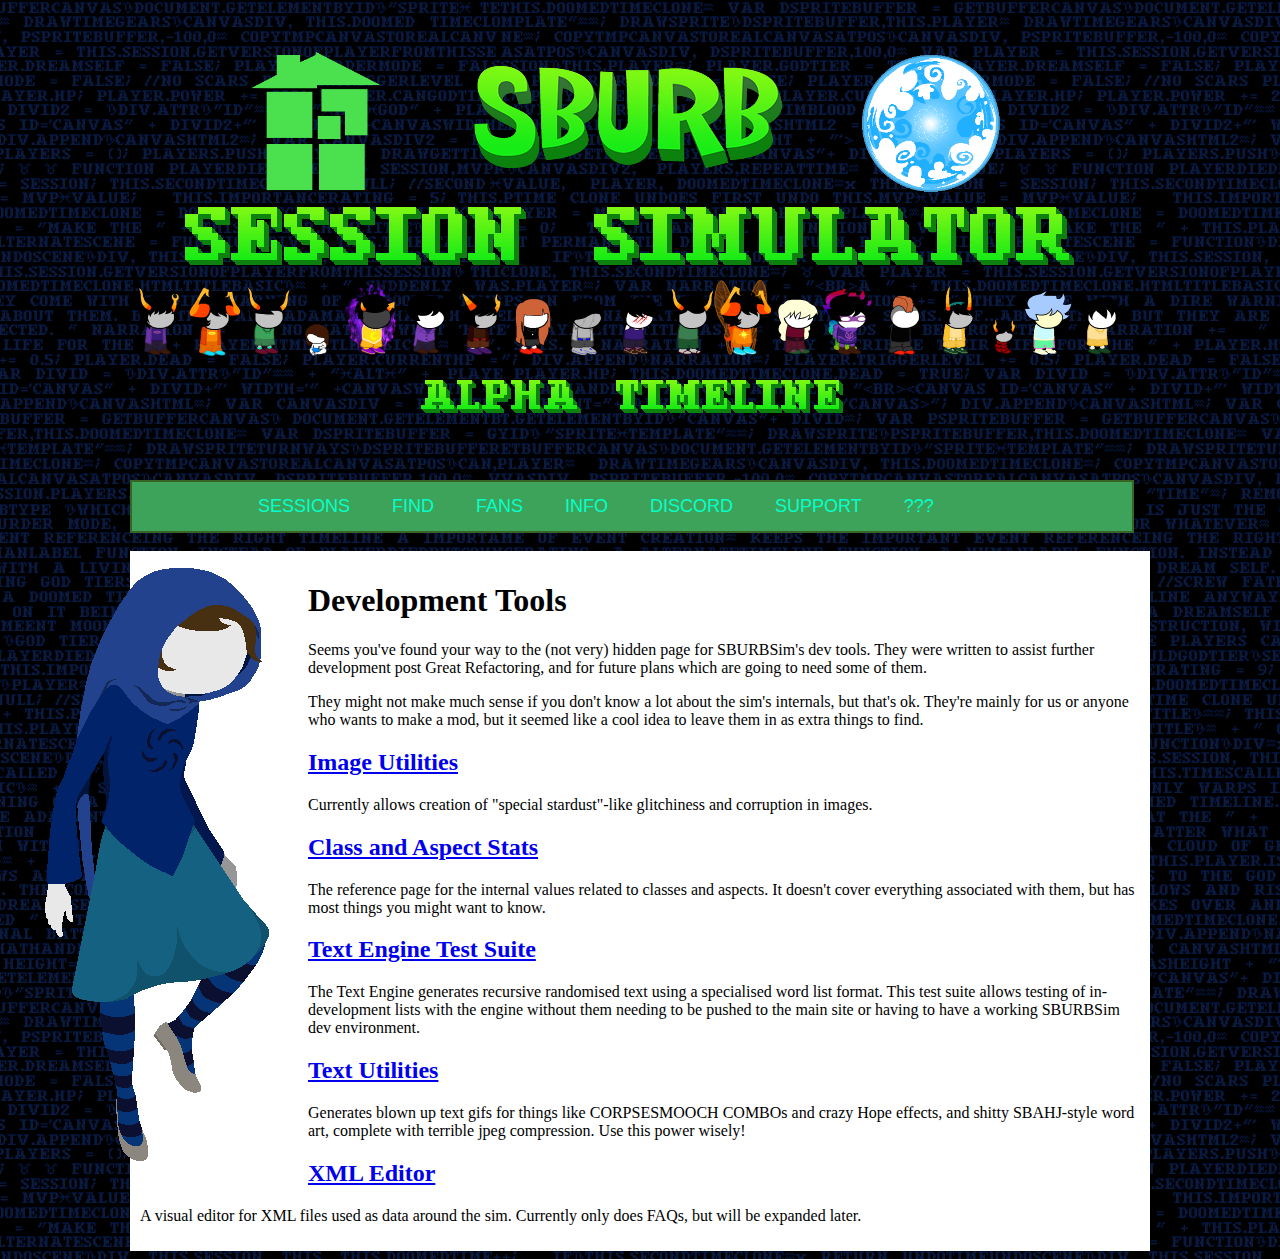
<file: web/tools/index.html>
<!DOCTYPE html>
<html lang="en">
    <head>
        <meta charset="UTF-8">
        <title>SBURBSim Development Tools</title>
        <link rel="stylesheet" href="../css/navbar.css">
        <link rel="stylesheet" href="../css/oc.css">
        <script defer type="application/javascript" src="../scripts/Controllers/Misc/NavBarOnlyController.dart.js"></script>
        <!--<script src="../packages/browser/dart.js"></script>-->
        <style>
            body {
                background-image: url("../images/copypasta_pl.png");
            }

            .nyi {
                color: #CC0000;
            }
        </style>
    </head>
    <body>
        <div id = "navbar"></div>
        <img src = "../images/paradoxLands.png" style="float:left;">
        <div id = "story">
            <h1> Development Tools </h1>
            <p>Seems you've found your way to the (not very) hidden page for SBURBSim's dev tools.
                They were written to assist further development post Great Refactoring, and for future plans which are going to need some of them.</p>

            <p>They might not make much sense if you don't know a lot about the sim's internals, but that's ok.
                They're mainly for us or anyone who wants to make a mod, but it seemed like a cool idea to leave them in as extra things to find.</p>

            <a href = "image_tools/"><h2>Image Utilities</h2></a>
            <p>Currently allows creation of "special stardust"-like glitchiness and corruption in images.</p>

            <a href = "stat_summary/"><h2>Class and Aspect Stats</h2></a>
            <p>The reference page for the internal values related to classes and aspects. It doesn't cover everything associated with them, but has most things you might want to know.</p>

            <a href = "text_engine/"><h2>Text Engine Test Suite</h2></a>
            <p>The Text Engine generates recursive randomised text using a specialised word list format. This test suite allows testing of in-development lists with the engine without them needing to be pushed to the main site or having to have a working SBURBSim dev environment.</p>

            <a href = "text_tools/"><h2>Text Utilities</h2></a>
            <p>Generates blown up text gifs for things like CORPSESMOOCH COMBOs and crazy Hope effects, and shitty SBAHJ-style word art, complete with terrible jpeg compression. Use this power wisely!</p>

            <a href = "xml_editor/"><h2>XML Editor</h2></a>
            <p>A visual editor for XML files used as data around the sim. Currently only does FAQs, but will be expanded later.</p>

        </div>
    </body>
</html>
</file>
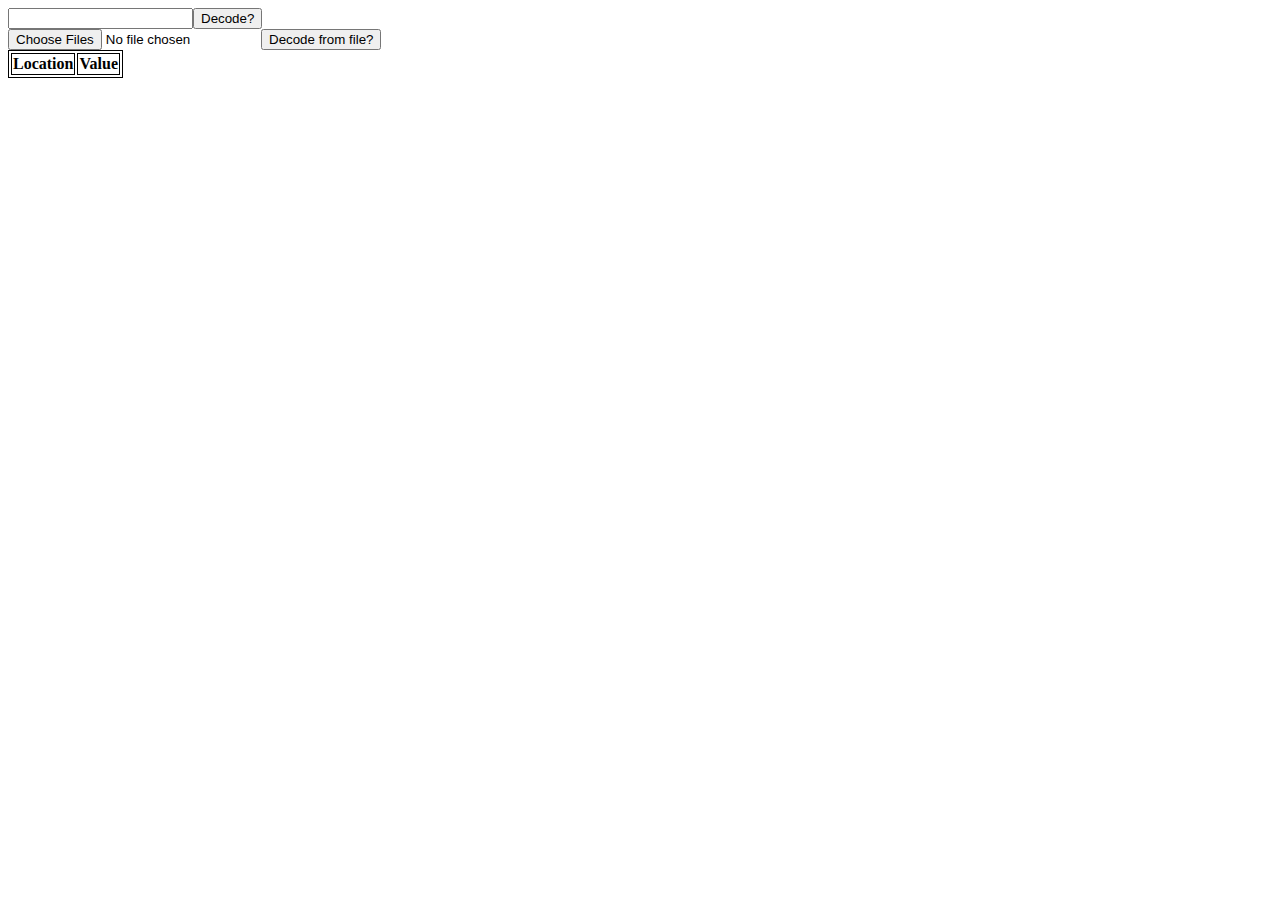
<file: web/tools/image_steganography/index.html>
<!DOCTYPE html>
<html lang="en">
<head>
    <meta charset="UTF-8">
    <meta name="rootdepth" content="0">
    <title>DataPNG Example</title>
    <script defer type="application/javascript" src="image_steganography.dart.js"></script>
    <style>
    table, th, td {
        border: 1px solid black;
    }
    </style>
</head>
<body>
<input type="text" class="imageUrlInput"><button type="button" class="decodeUrl">Decode?</button>
<br>
<input type="file" class="imageFileInput" multiple><button type="button" class="decodeFile">Decode from file?</button>
<br>
<table id = "decodeTable" style="border: 1px solid black">
    <tr>
        <th>Location</th>
        <th>Value</th>
    </tr>
</table>
<br>
</body>
</html>
</file>
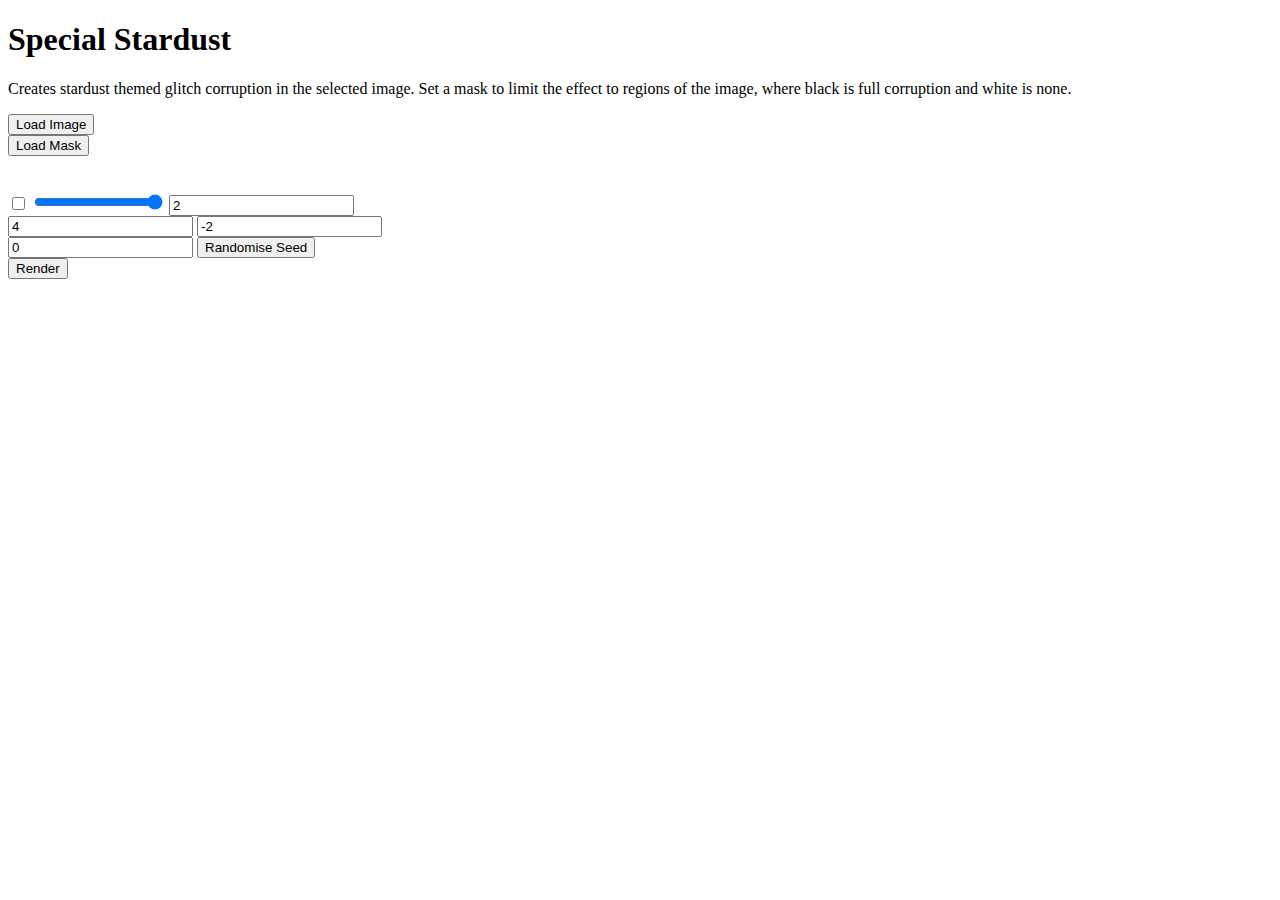
<file: web/tools/image_tools/index.html>
<!DOCTYPE html>
<html lang="en">
<head>
    <meta charset="UTF-8">
    <title>Image Filter Tools</title>
    <link rel="stylesheet" href="../../css/colour_picker.css">
    <script defer type="application/javascript" src="image_tools.dart.js"></script>


    <style>
        #sdg_source, #sdg_mask {
            display:inline-block;
        }
    </style>
</head>
<body>
    <h1>Special Stardust</h1>
    <p>Creates stardust themed glitch corruption in the selected image. Set a mask to limit the effect to regions of the image, where black is full corruption and white is none.</p>

    <div id="sdg_buttons"></div>
    <br/>
    <div id="sdg_source"></div>
    <div id="sdg_mask"></div>
    <br/>
    <input id="sdg_background" type="checkbox"/>
    <input id="sdg_strength" type="range" value="1.0" min="0.0" max="1.0" step="0.01"/>
    <input id="sdg_scale" type="number" value="2" min="1" step="1"/>
    <br/>
    <input id="sdg_x" type="number" value="4" step="1"/>
    <input id="sdg_y" type="number" value="-2" step="1"/>
    <br/>
    <input id="sdg_seed" type="number" value="0" step="1"/>
    <button id="sdg_setseed" title="Randomise Seed">Randomise Seed</button>
    <br/>
    <button id="sdg_render" title="Render">Render</button>
    <br/>
    <div id="sdg_container"></div>
</body>
</html>
</file>
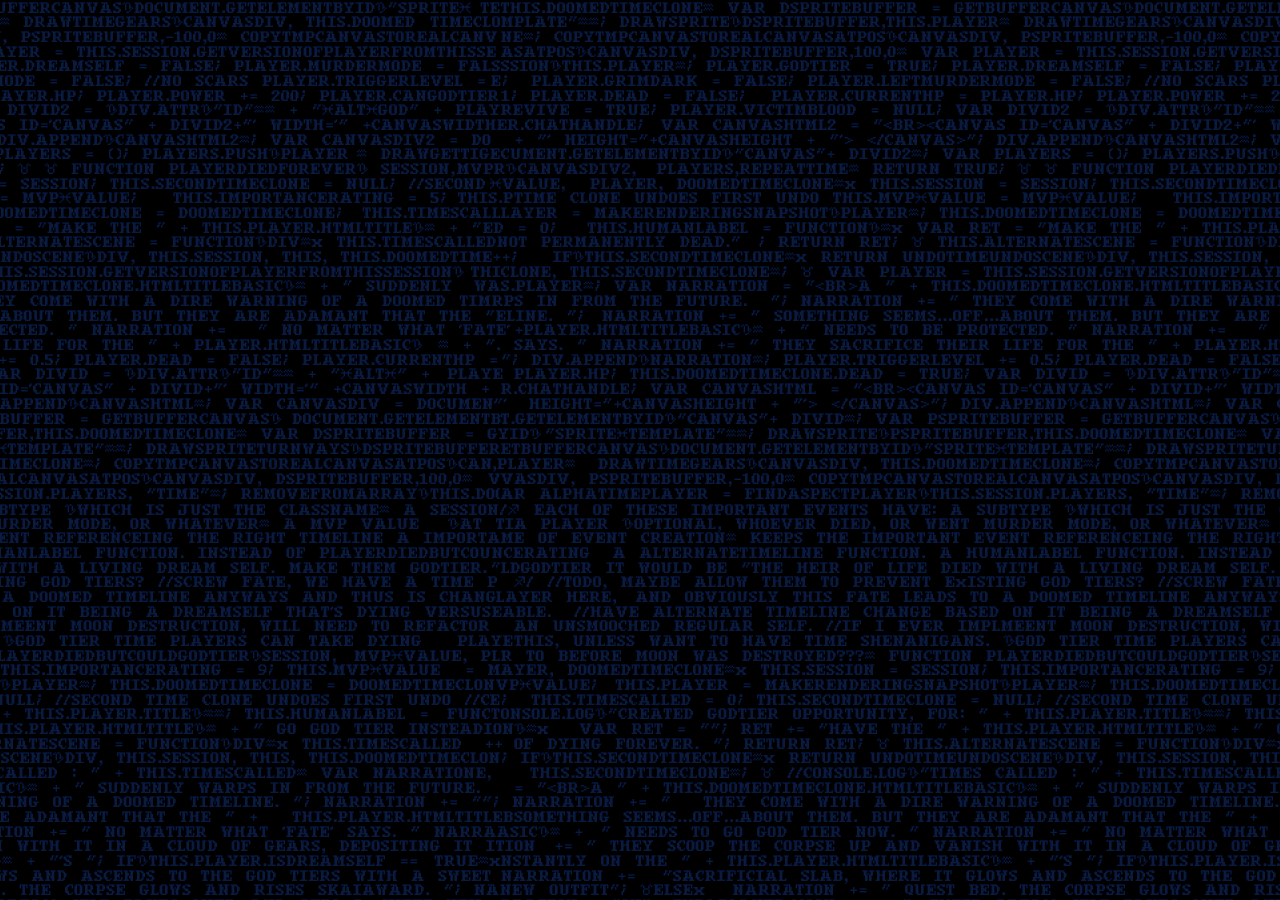
<file: web/tools/sprite_tools/index.html>
<!DOCTYPE html>
<html lang="en">
    <head>
        <meta charset="UTF-8">
        <title>Sprite Conversion Tool</title>
        <script defer type="application/javascript" src="sprite_tools.dart.js"></script>

        <link rel="stylesheet" href="../../css/oc.css"/>
        <style>
            body {
                background-image: url("../../images/copypasta_pl.png");
            }
        </style>

    </head>
    <body>
        <div id="stuff"></div>
    </body>
</html>
</file>
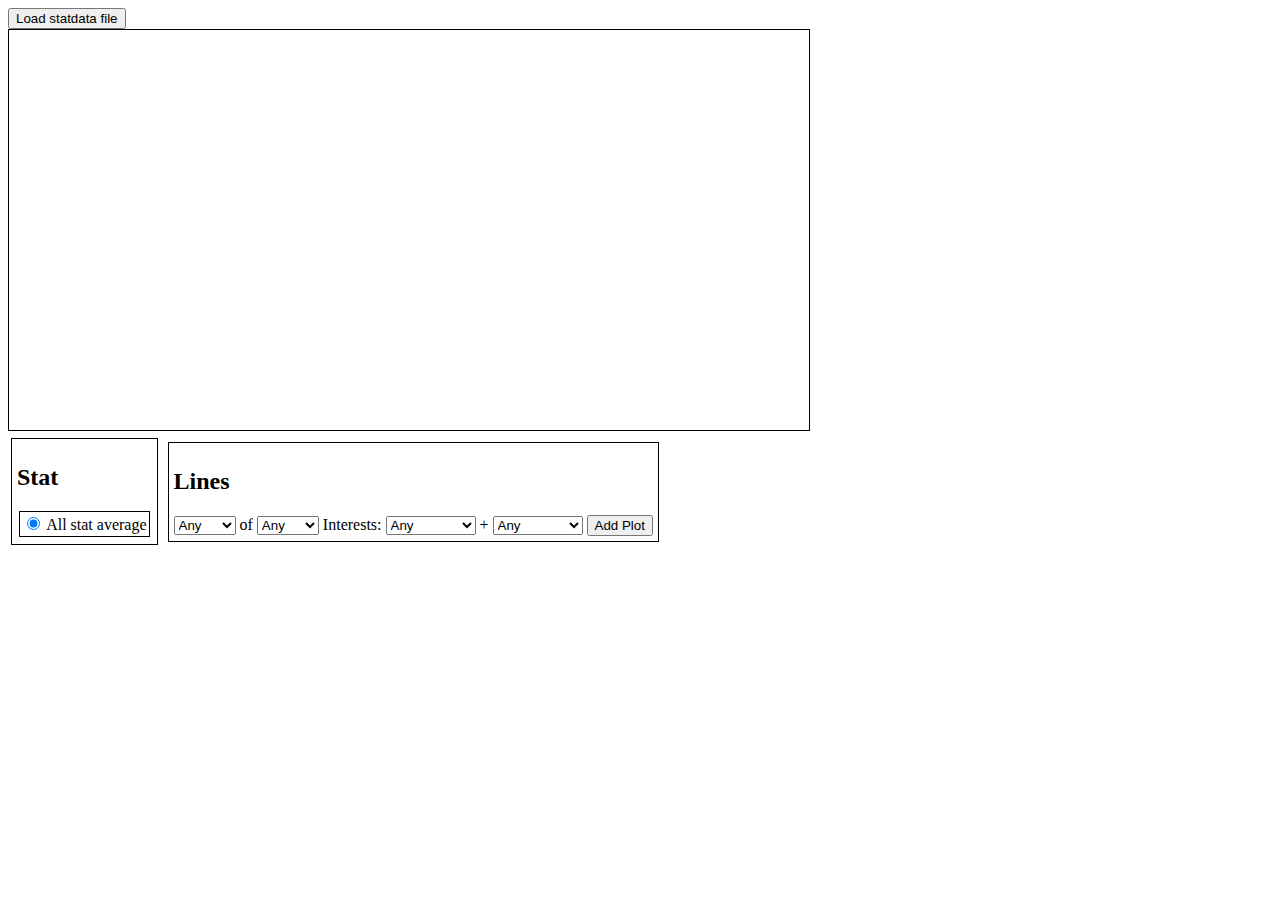
<file: web/tools/stat_data_review/index.html>
<!DOCTYPE html>
<html lang="en">
    <head>
        <meta charset="UTF-8">
        <title>Stat Data Review</title>
        <link rel="stylesheet" href="../../css/stat_review.css">
        <link rel="stylesheet" href="../../css/colour_picker.css">
        <script defer type="application/javascript" src="stat_data_review.dart.js"></script>

    </head>
    <body>
        <div id="container">
            <div id="load"></div>
            <canvas id="canvas" width="800" height="400"></canvas>
            <div>
                <div id="stats_list" class="statset">
                    <h2>Stat</h2>
                    <div class="selection_block">
                        <input type="radio" name="stat" value="*" id="stat_average" checked="checked"/>
                        <label for="stat_average">All stat average</label>
                    </div>
                    <div id="stats_container">

                    </div>
                </div>
                <div id="lines_list" class="statset">
                    <h2>Lines</h2>
                    <select id="select_class">
                        <option value="*">Any</option>
                    </select>
                    of
                    <select id="select_aspect">
                        <option value="*">Any</option>
                    </select>

                    Interests:
                    <select id="select_interest1">
                        <option value="*">Any</option>
                    </select>
                    +
                    <select id="select_interest2">
                        <option value="*">Any</option>
                    </select>
                    <button id="add_line">Add Plot</button>
                    <div id="line_container">

                    </div>
                </div>
            </div>
        </div>
    </body>
</html>
</file>
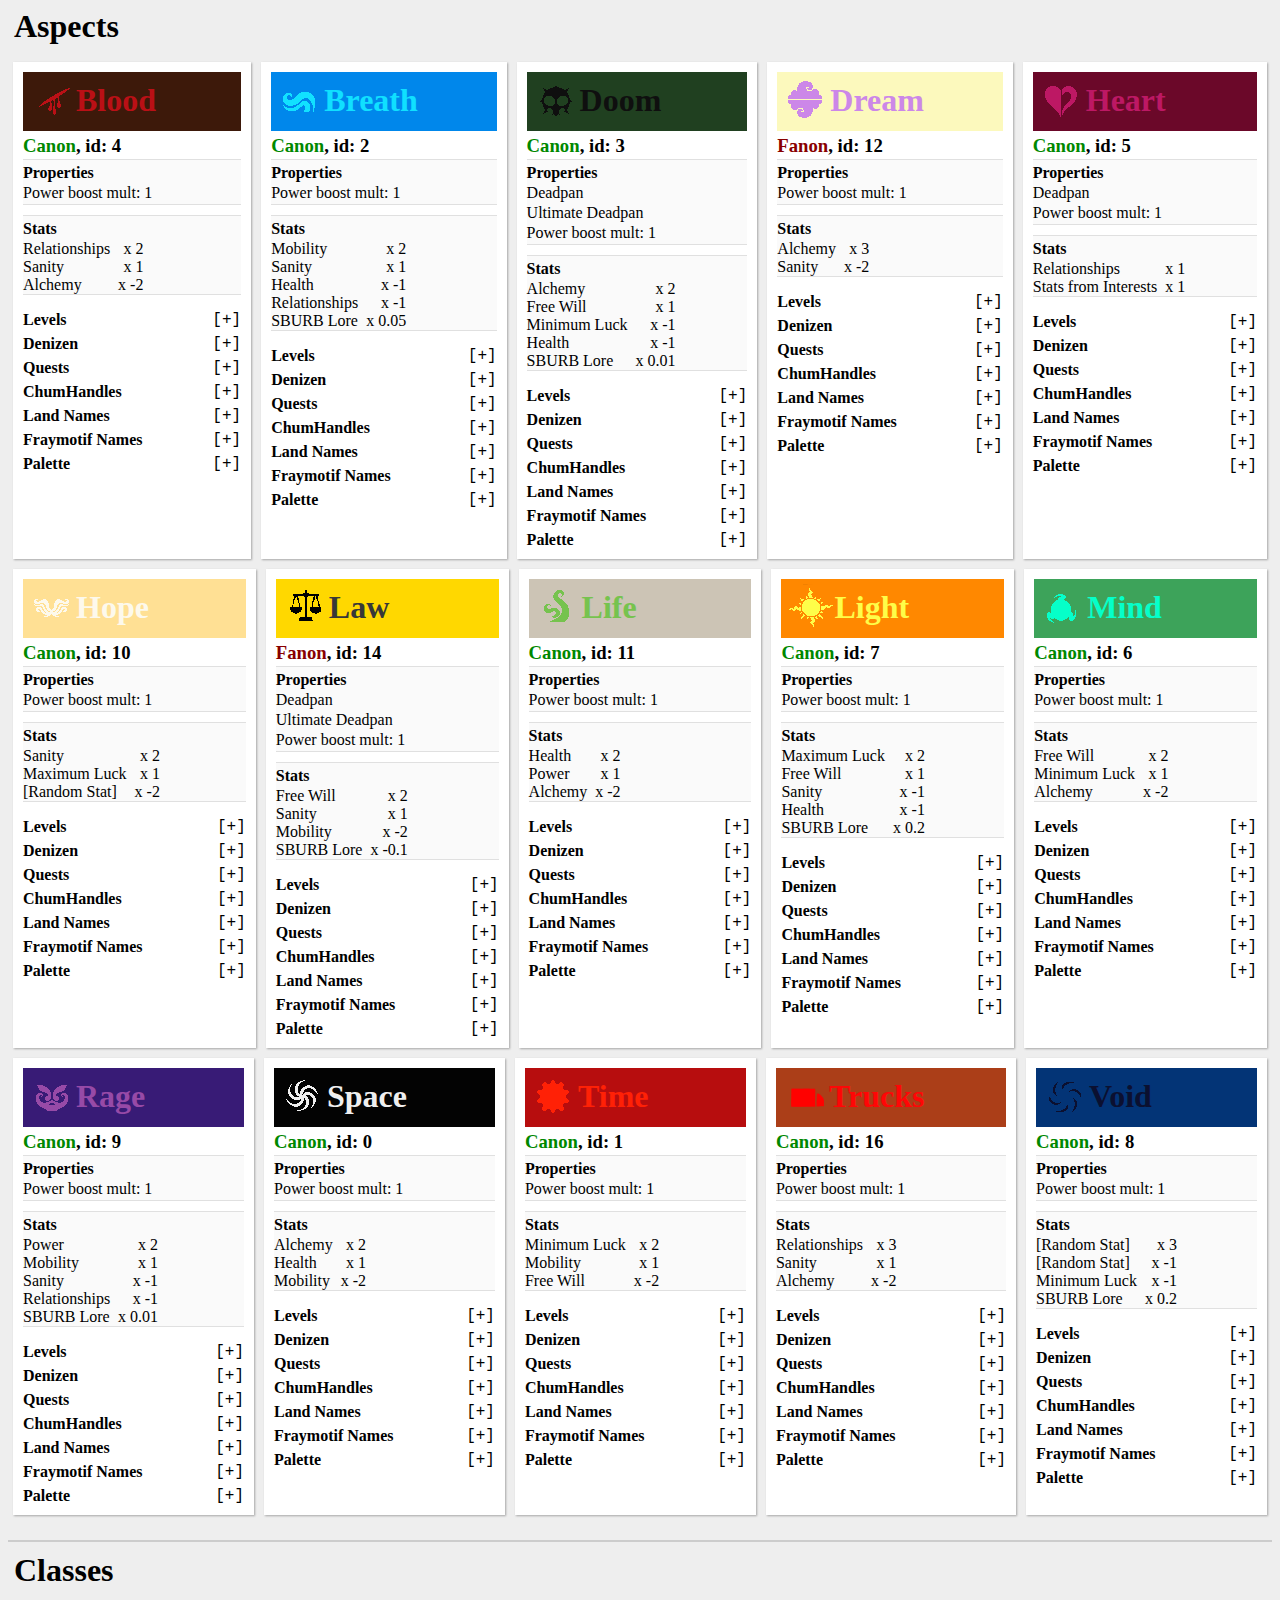
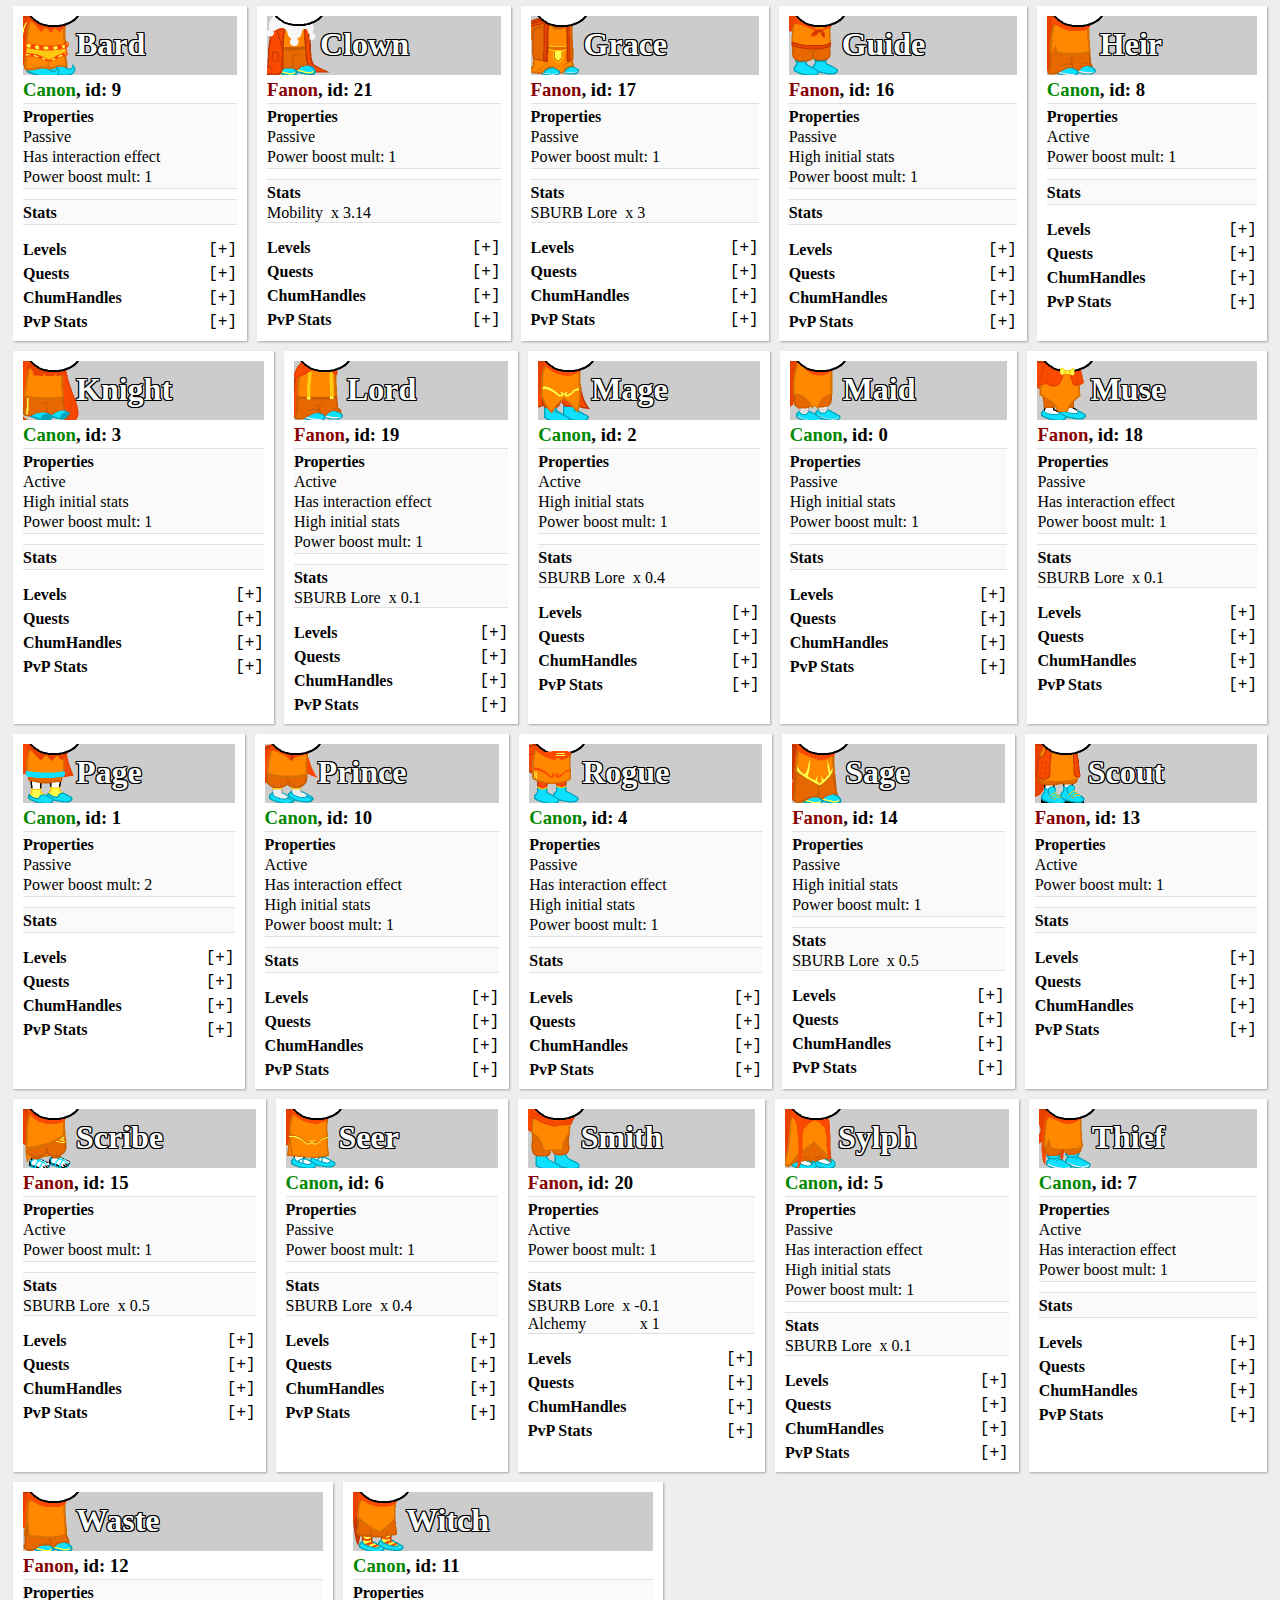
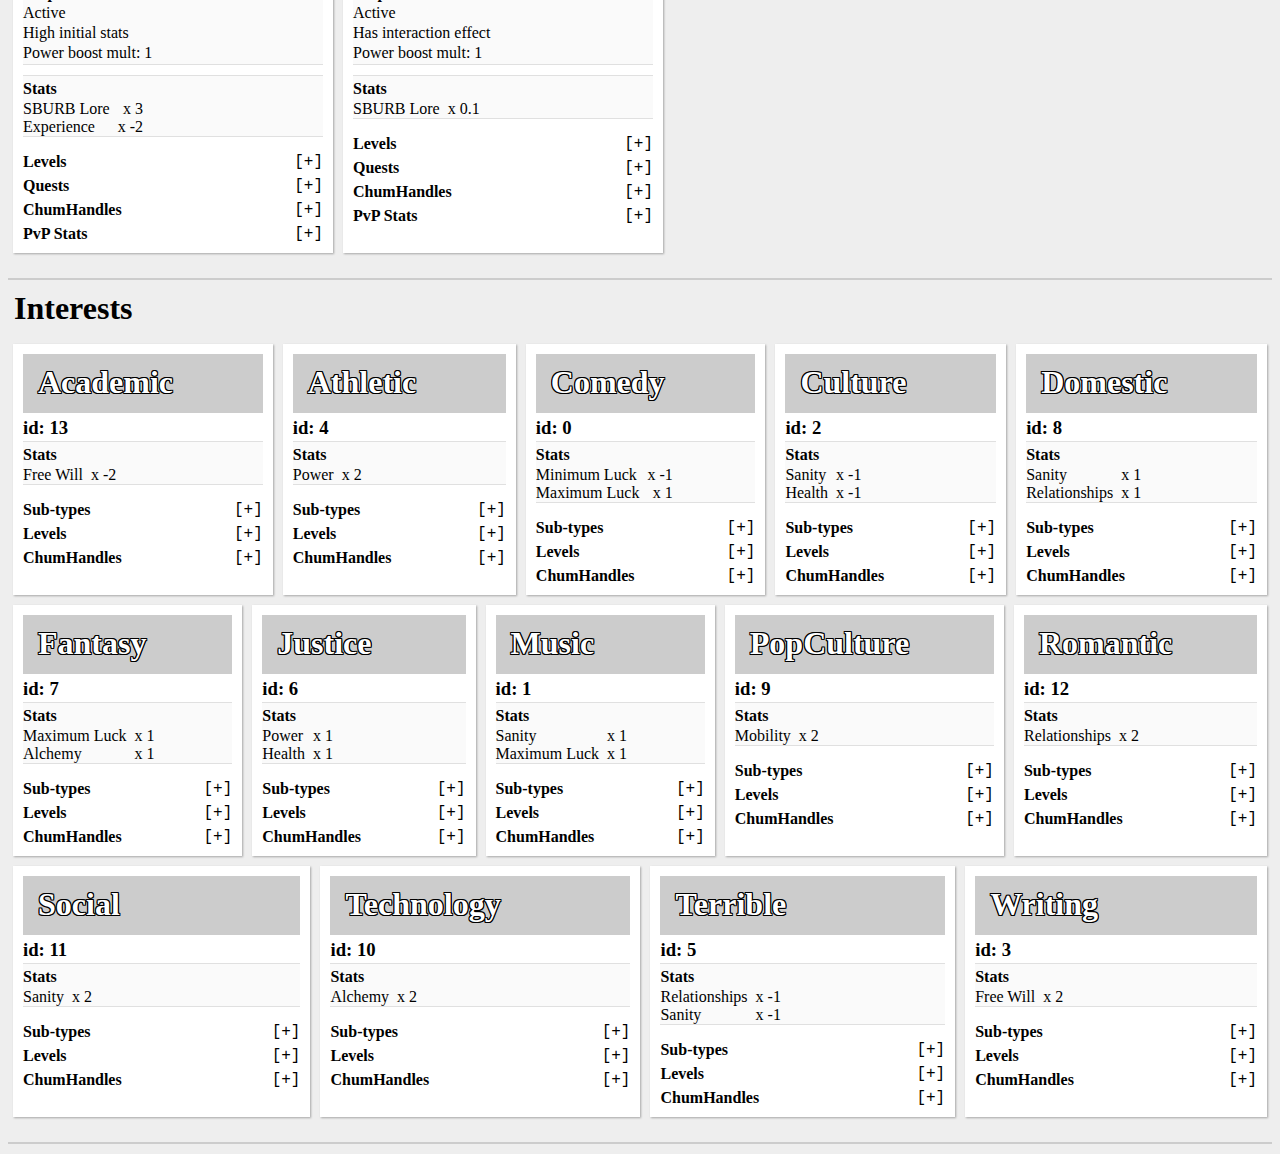
<file: web/tools/stat_summary/index.html>
<!DOCTYPE html>
<html lang="en">
    <head>
        <meta charset="UTF-8">
        <title>Classpect Stat Summary</title>
        <script defer type="application/javascript" src="stat_summary.dart.js"></script>

        <link rel="stylesheet" href="../../css/stat_summary.css"/>
    </head>
    <body>
        <h1 class="outer">Aspects</h1>
        <div id="aspects" class="content"></div>
        <h1 class="outer">Classes</h1>
        <div id="classes" class="content"></div>
        <h1 class="outer">Interests</h1>
        <div id="interests" class="content"></div>
    </body>
</html>
</file>
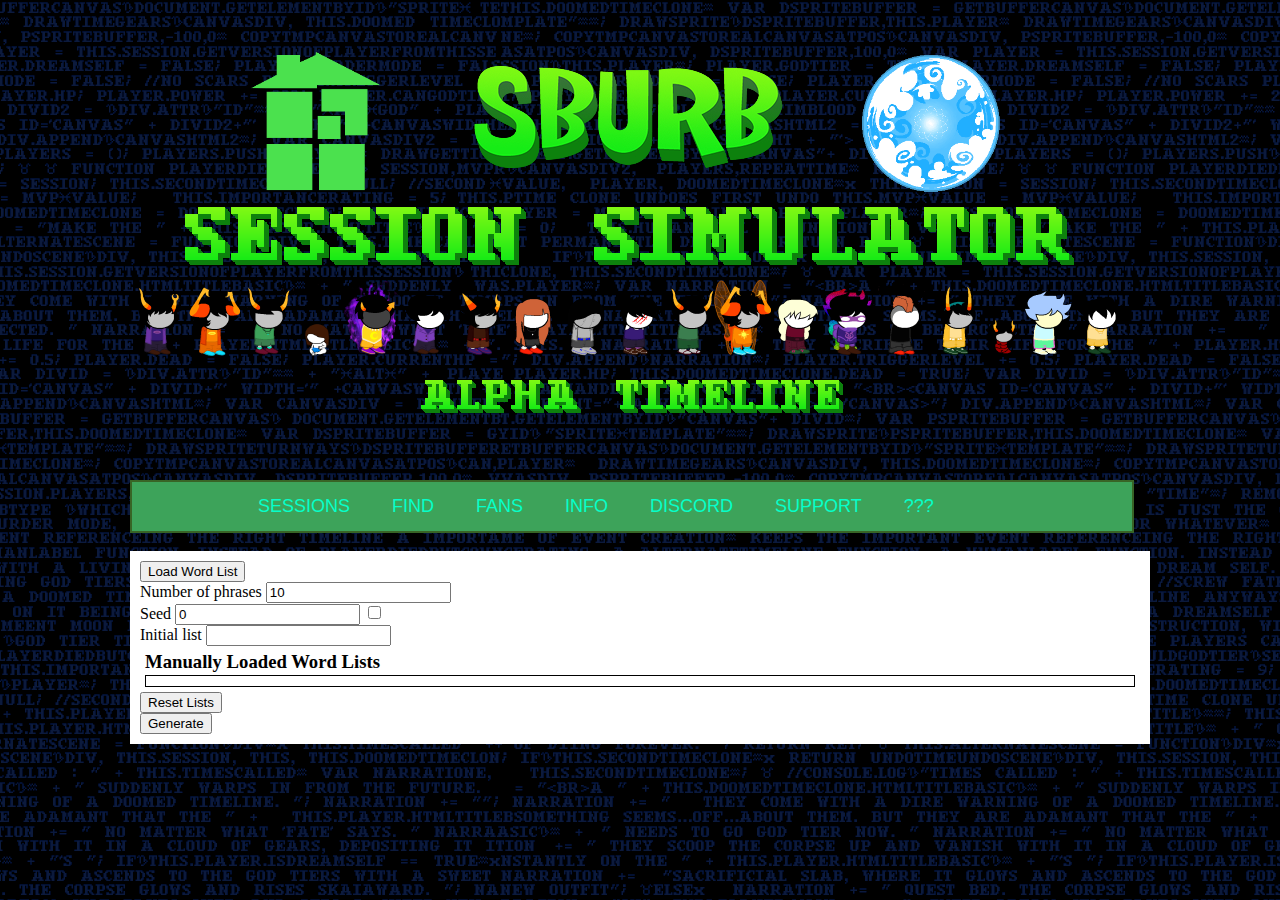
<file: web/tools/text_engine/index.html>
<!DOCTYPE html>
<html lang="en">
    <head>
        <meta charset="UTF-8">
        <title>Text Image Tools</title>
        <link rel="stylesheet" href="../../css/oc.css">
        <link rel="stylesheet" href="../../css/navbar.css">
        <script defer type="application/javascript" src="text_engine_playground.dart.js"></script>

        <style>
            body {
                background-image:url("../../images/copypasta_pl.png");
            }
            #listbox {
                margin:5px;
            }
            #listbox>div {
                border: 1px solid black;
                padding:5px;
            }
            #listbox>h3 {
                margin:5px 0px 2px 0px;
            }
            #text>div {
                padding:10px;
            }
        </style>
    </head>
    <body>
        <div id = "navbar"></div>
        <div id="story">
            <div id="controls">
                <div id="loader"></div>
                <div>
                    <label for="count">Number of phrases</label>
                    <input type="number" id="count" min="1" step="1" value="10">
                </div>
                <div>
                    <label for="seed">Seed</label>
                    <input type="number" id="seed" value="0">
                    <input type="checkbox" id="useseed" title="Use seed">
                </div>
                <div>
                    <label for="list">Initial list</label>
                    <input type="text" id="list">
                </div>

                <div id="listbox">
                    <h3>Manually Loaded Word Lists</h3>
                    <div id="loadedlists"></div>
                </div>
                <div>
                    <button id="reset">Reset Lists</button>
                </div>
                <div>
                    <button id="generate">Generate</button>
                </div>
            </div>
            <div id="text"></div>
        </div>
    </body>
</html>
</file>
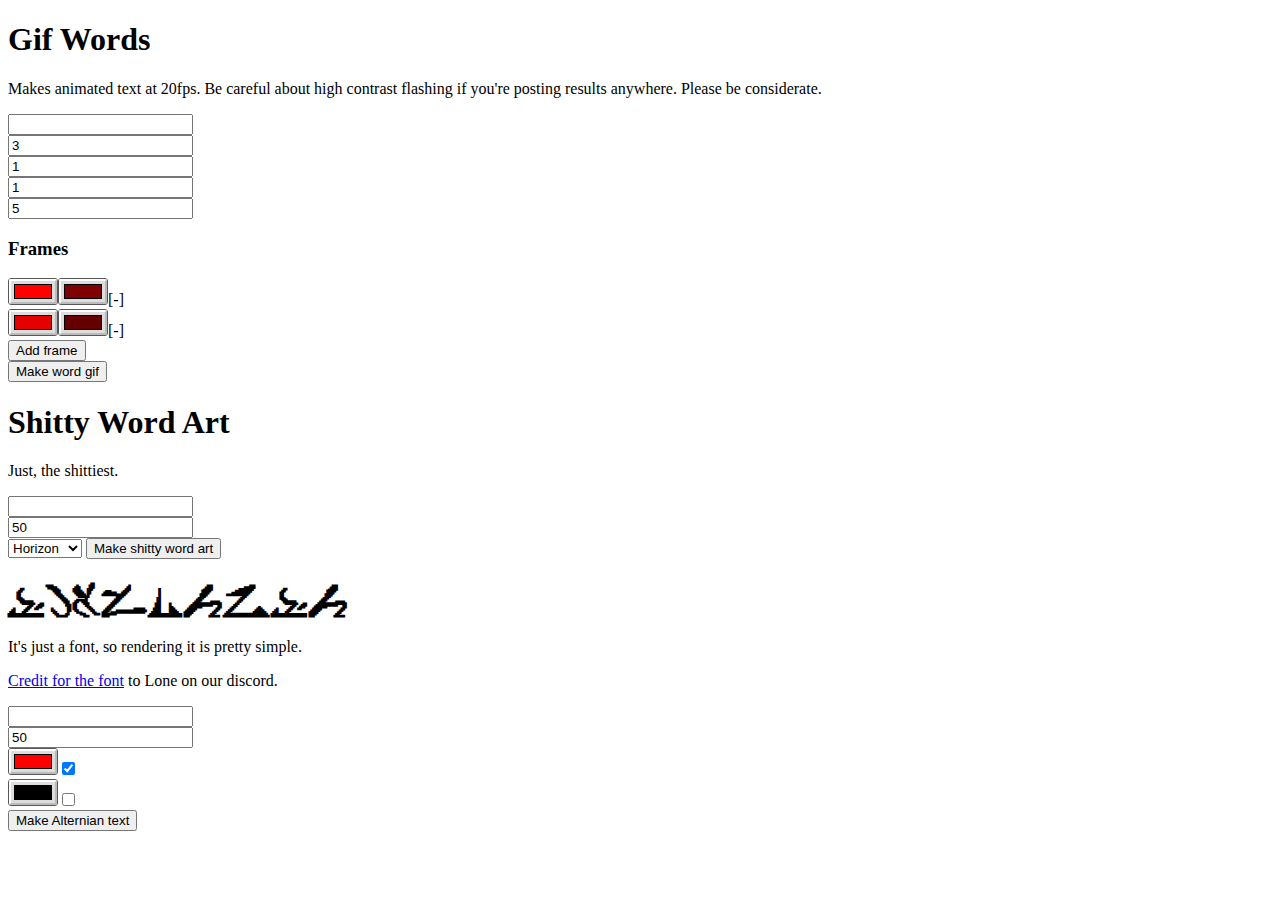
<file: web/tools/text_tools/index.html>
<!DOCTYPE html>
<html lang="en">
<head>
    <meta charset="UTF-8">
    <title>Text Image Tools</title>
    <link rel="stylesheet" href="../../css/colour_picker.css">
    <script defer type="application/javascript" src="text_tools.dart.js"></script>

    <style>
        @font-face {
            font-family: Alternian;
            src: url(../../Fonts/Alternian.ttf);
        }
    </style>
</head>
<body>
    <h1>Gif Words</h1>
    <p>Makes animated text at 20fps. Be careful about high contrast flashing if you're posting results anywhere. Please be considerate.</p>
    <input id="wordgif_text" title="Text"/><br/>
    <input id="wordgif_size" type="number" min="1" title="Scale" value="3"/><br/>
    <input id="wordgif_x" type="number" title="x offset" value = "1"/><br/>
    <input id="wordgif_y" type="number" title="y offset" value = "1"/><br/>
    <input id="wordgif_depth" type="number" min="0" title="Depth" value="5"/><br/>
    <h3>Frames</h3>
    <div id="wordgif_list"></div>
    <button id="wordgif_add" title="Add frame">Add frame</button><br/>
    <button id="wordgif_generate" title="Generate" >Make word gif</button>

    <div id="wordgif"></div>

    <h1>Shitty Word Art</h1>
    <p>Just, the shittiest.</p>
    <input id="shitty_text" title="Text"/><br/>
    <input id="shitty_size" type="number" min="1" title="Font size" value="50"/><br/>
    <select id="shitty_gradient">
        <option value="horizon">Horizon</option>
        <option value="rainbow">Rainbow</option>
        <option value="fire">Fire</option>
    </select>
    <button id="shitty_generate"title="Generate" >Make shitty word art</button>

    <div id="shitty"></div>

    <h1 style="font-family:Alternian">Alternian</h1>
    <p>It's just a font, so rendering it is pretty simple.</p>
    <p><a href="https://fontstruct.com/fontstructions/show/1437143">Credit for the font</a> to Lone on our discord.</p>
    <input id="alternian_text" title="Text"/><br/>
    <input id="alternian_size" type="number" min="1" title="Font size" value="50"/><br/>
    <input id="alternian_colour" type="color" value="#FF0000" title="Text colour"/><input id="alternian_aa" type="checkbox" title="Text Smoothing (Currently does nothing)" checked/><br/>
    <input id="alternian_background" type="color" value="#000000" title="Background colour"/><input id="alternian_transparent" type="checkbox" title="Transparency"/><br/>
    <button id="alternian_generate"title="Generate" >Make Alternian text</button>

    <div id="alternian"></div>
</body>
</html>
</file>
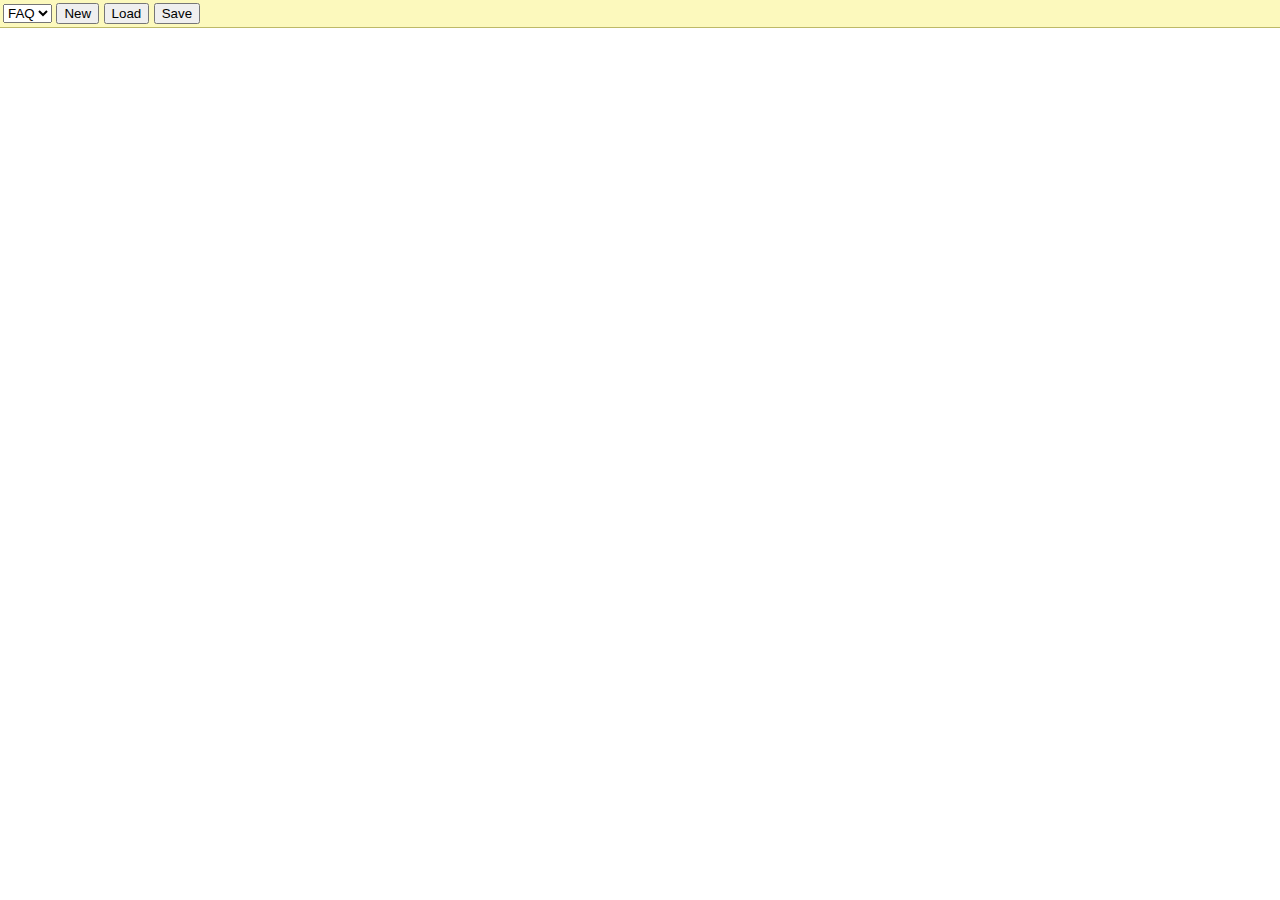
<file: web/tools/xml_editor/index.html>
<!DOCTYPE html>
<html lang="en">
    <head>
        <meta charset="UTF-8">
        <title>SBURBSim XML Editor</title>
        <link rel="stylesheet" href="../../css/xml_editor.css"/>
        <script defer type="application/javascript" src="xml_editor.dart.js"></script>

    </head>
    <body>
        <div id="menu">
            <select id="filetype">
                <option value="faq">FAQ</option>
            </select>
            <button id="new">New</button>
            <button id="load">Load</button>
            <button id="save">Save</button>
            <input type="file" id="file" class="hidden" accept="text/xml"/>
        </div>
        <div id="editor">

        </div>
    </body>
</html>
</file>
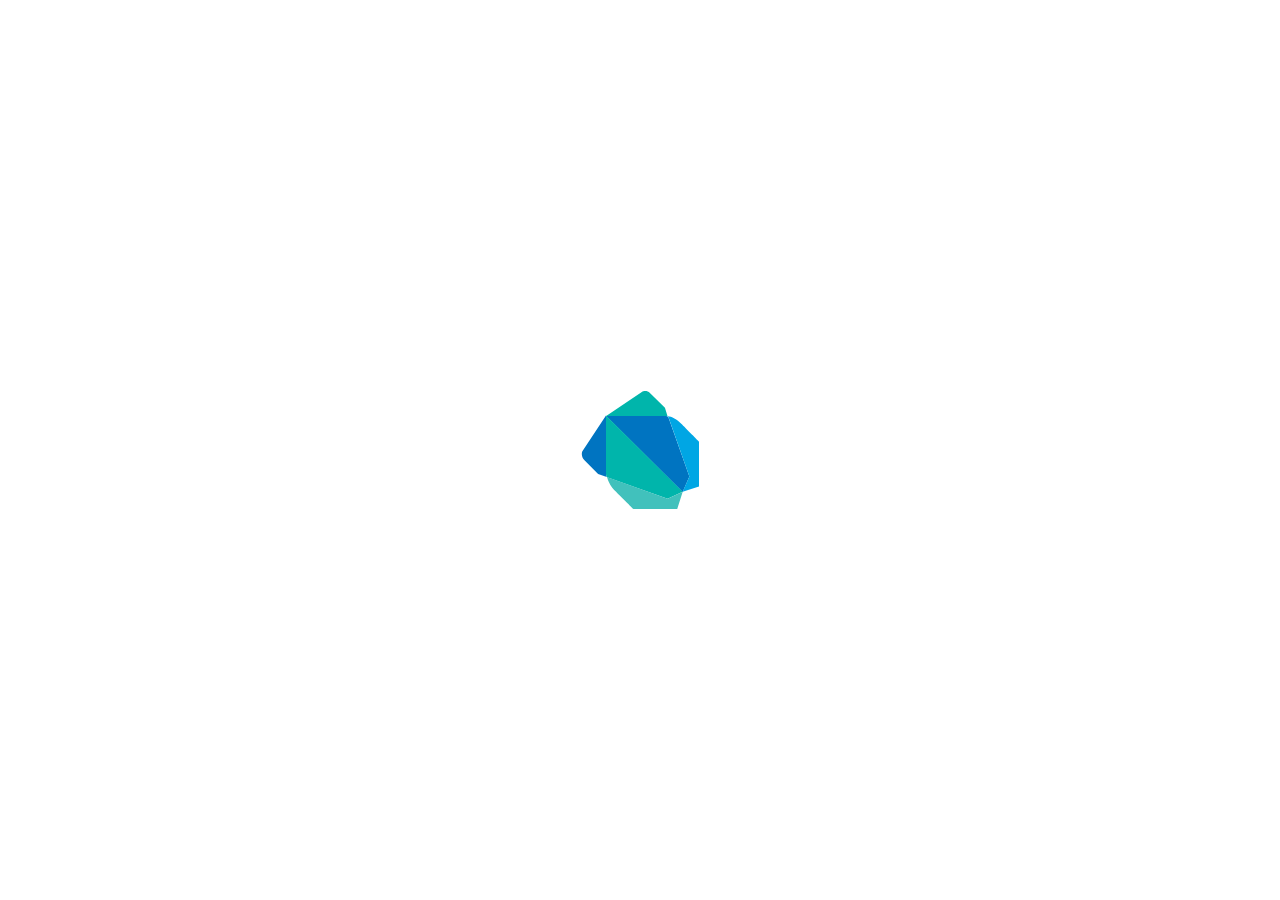
<file: web/packages/test/src/runner/browser/static/index.html>
<!DOCTYPE html>
<html>
<head>
  <title>test Browser Host</title>
  <link rel="stylesheet" type="text/css" href="host.css" />
</head>
<body>
  <svg id="dart" version="1.1" x="0px" y="0px" width="400px" height="400px" viewBox="0 0 400 400">
    <path id="right-flank" fill="#0083C9" d="M249.379,226.486l-6.676,15.572L166.174,166h58.82c0,0,2.807-0.409,3.645,1.966L249.379,226.486z"/>
    <path id="right-ear"   fill="#00D2B8" d="M201.84,141.906L166.174,166h58.82c0,0,2.168-0.25,2.645,0.566l-2.694-8.848l-15.024-14.68C207.555,140.329,203.578,140.744,201.84,141.906z"/>
    <path id="left-flank"  fill="#00D2B8" d="M242.616,241.856l-15.022,6.799l-60.493-21.429c-1.035-0.395-1.101-3.696-1.101-3.696v-57.932L242.616,241.856z"/>
    <path id="left-paw"    fill="#55DECA" d="M167.003,227.098l60.636,21.558l15.064-6.799L237.224,259h-43.856c0,0-14.077-13.929-18.141-17.993C171.162,236.943,169.162,233.989,167.003,227.098z"/>
    <path id="right-paw"   fill="#00A4E4" d="M227.676,166.365c0.963,1.401,1.361,2.473,1.361,2.473l20.352,57.648l-6.711,15.37L259,236.463v-44.854c0,0-13.678-13.965-17.741-17.882C237.193,169.811,231.466,166.319,227.676,166.365z"/>
    <path id="left-ear"    fill="#0083C9" d="M166.769,227.098c0,0-0.769-1.104-0.769-4.355v-57.144l-23.115,34.877c-1.626,1.774-1.567,6.538,1.595,9.755l13.636,13.892L166.769,227.098z"/>
  </svg>
  <div id="dark"></div>
  <svg id="play" version="1.1" x="0px" y="0px" width="80px" height="80px" viewBox="0 0 25 25">
    <defs><filter id="blur"><feGaussianBlur stdDeviation="0.3" id="feGaussianBlur5097" /></filter></defs>
    <path d="M 3.777014,1.3715789 A 1.1838119,1.1838119 0 0 0 2.693923,2.5488509 V 22.444746 a 1.1838119,1.1838119 0 0 0 1.765908,1.035999 l 17.235259,-9.95972 a 1.1838119,1.1838119 0 0 0 0,-2.071998 L 4.459831,1.5128519 A 1.1838119,1.1838119 0 0 0 3.777014,1.3715789 z" style="opacity:0.5;stroke:#000000;stroke-width:1;filter:url(#blur)" />
    <path style="fill:#ffffff;fill-opacity:1;stroke:#000000;stroke-width:1.32722104" d="M 3.4770491,1.0714664 A 1.1838119,1.1838119 0 0 0 2.3939589,2.2487382 V 22.144633 a 1.1838119,1.1838119 0 0 0 1.7659079,1.035999 l 17.2352602,-9.95972 a 1.1838119,1.1838119 0 0 0 0,-2.071998 L 4.1598668,1.2127389 A 1.1838119,1.1838119 0 0 0 3.4770491,1.0714664 z" />
  </svg>
  <script src="host.dart.js"></script>
</body>
</html>
</file>
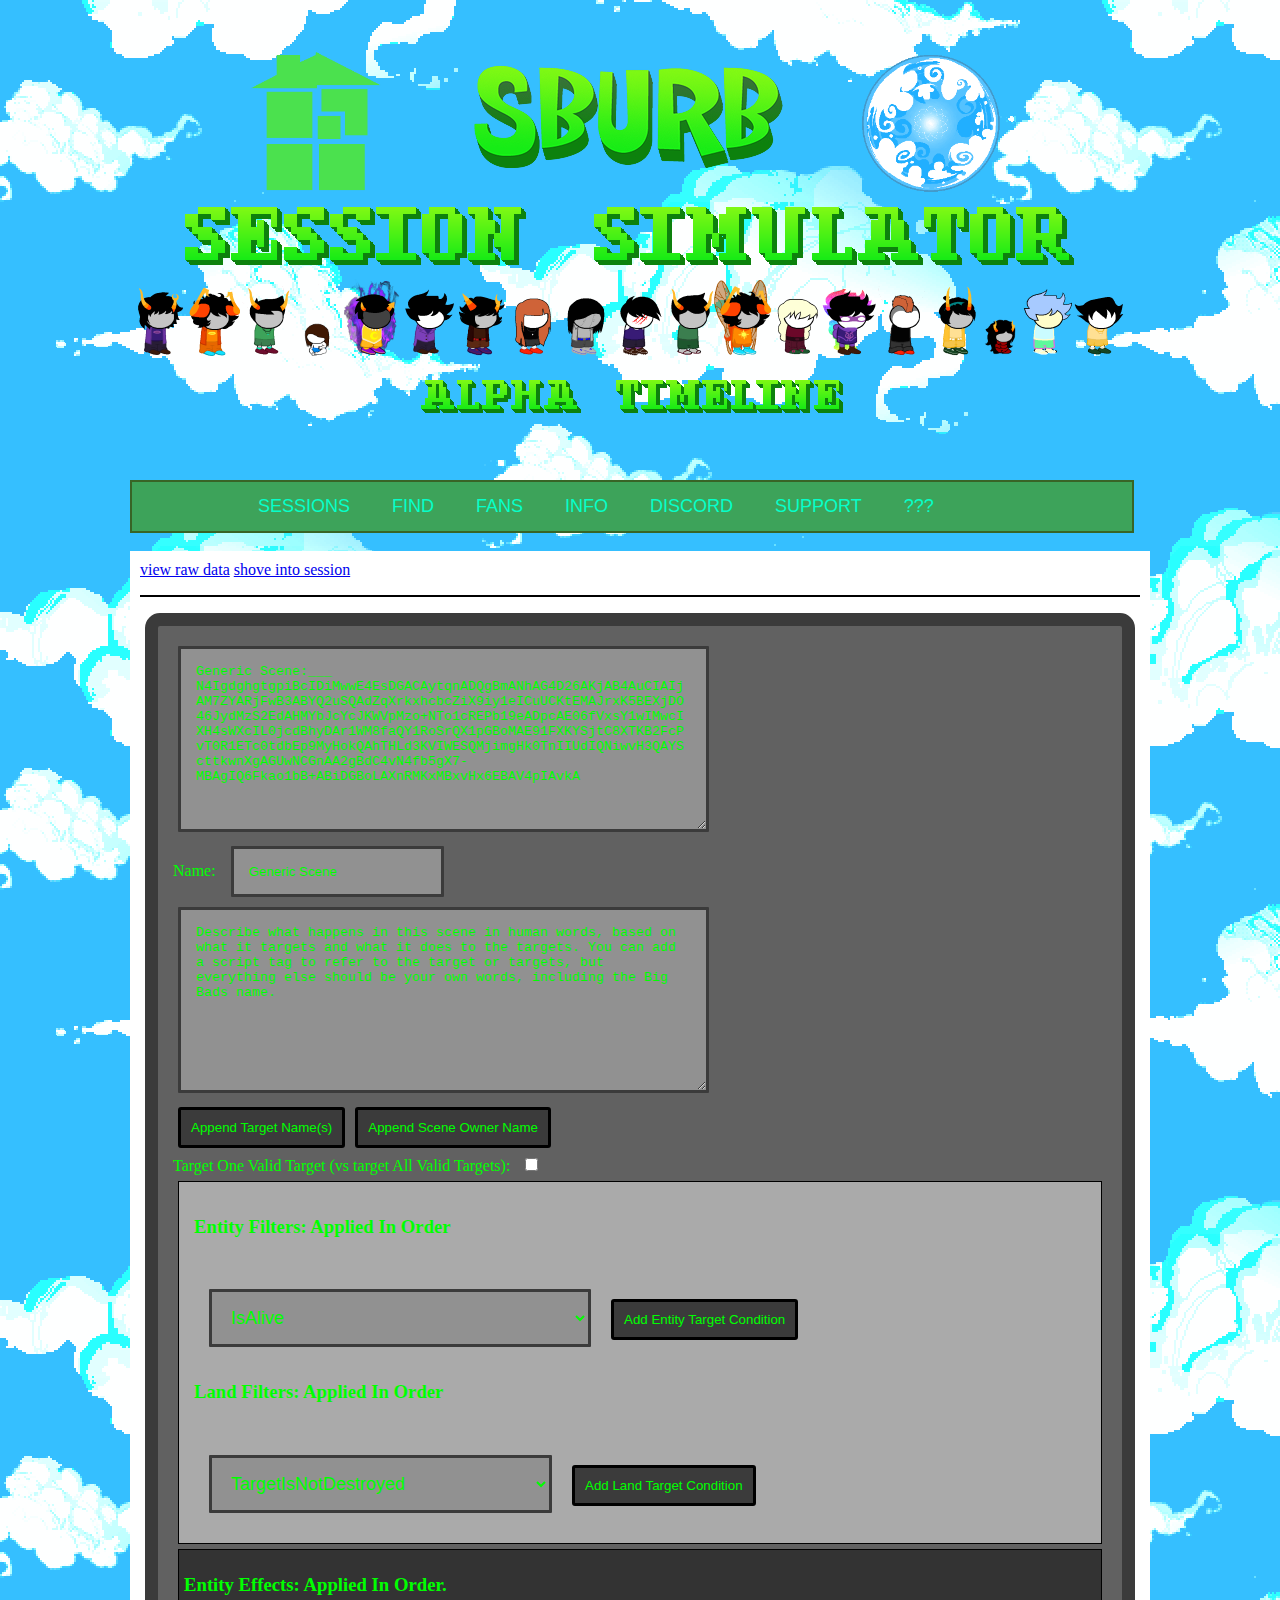
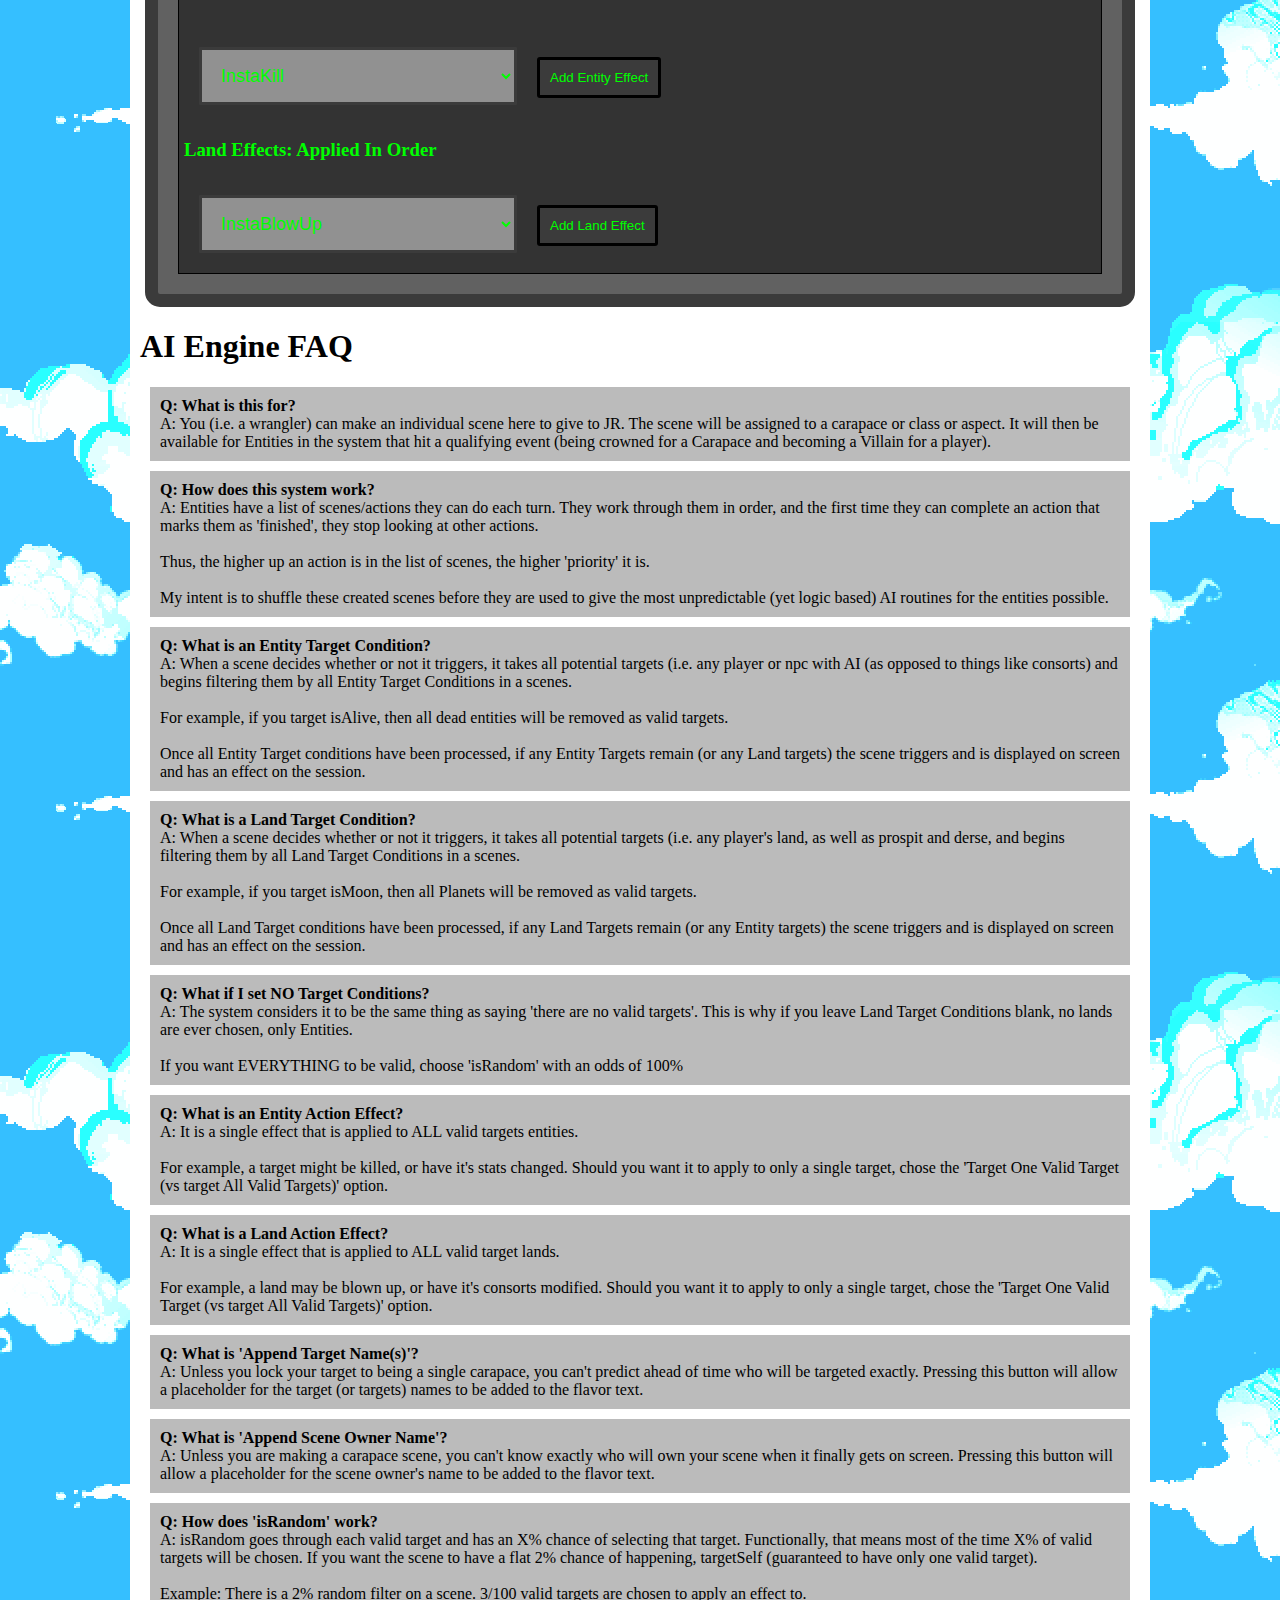
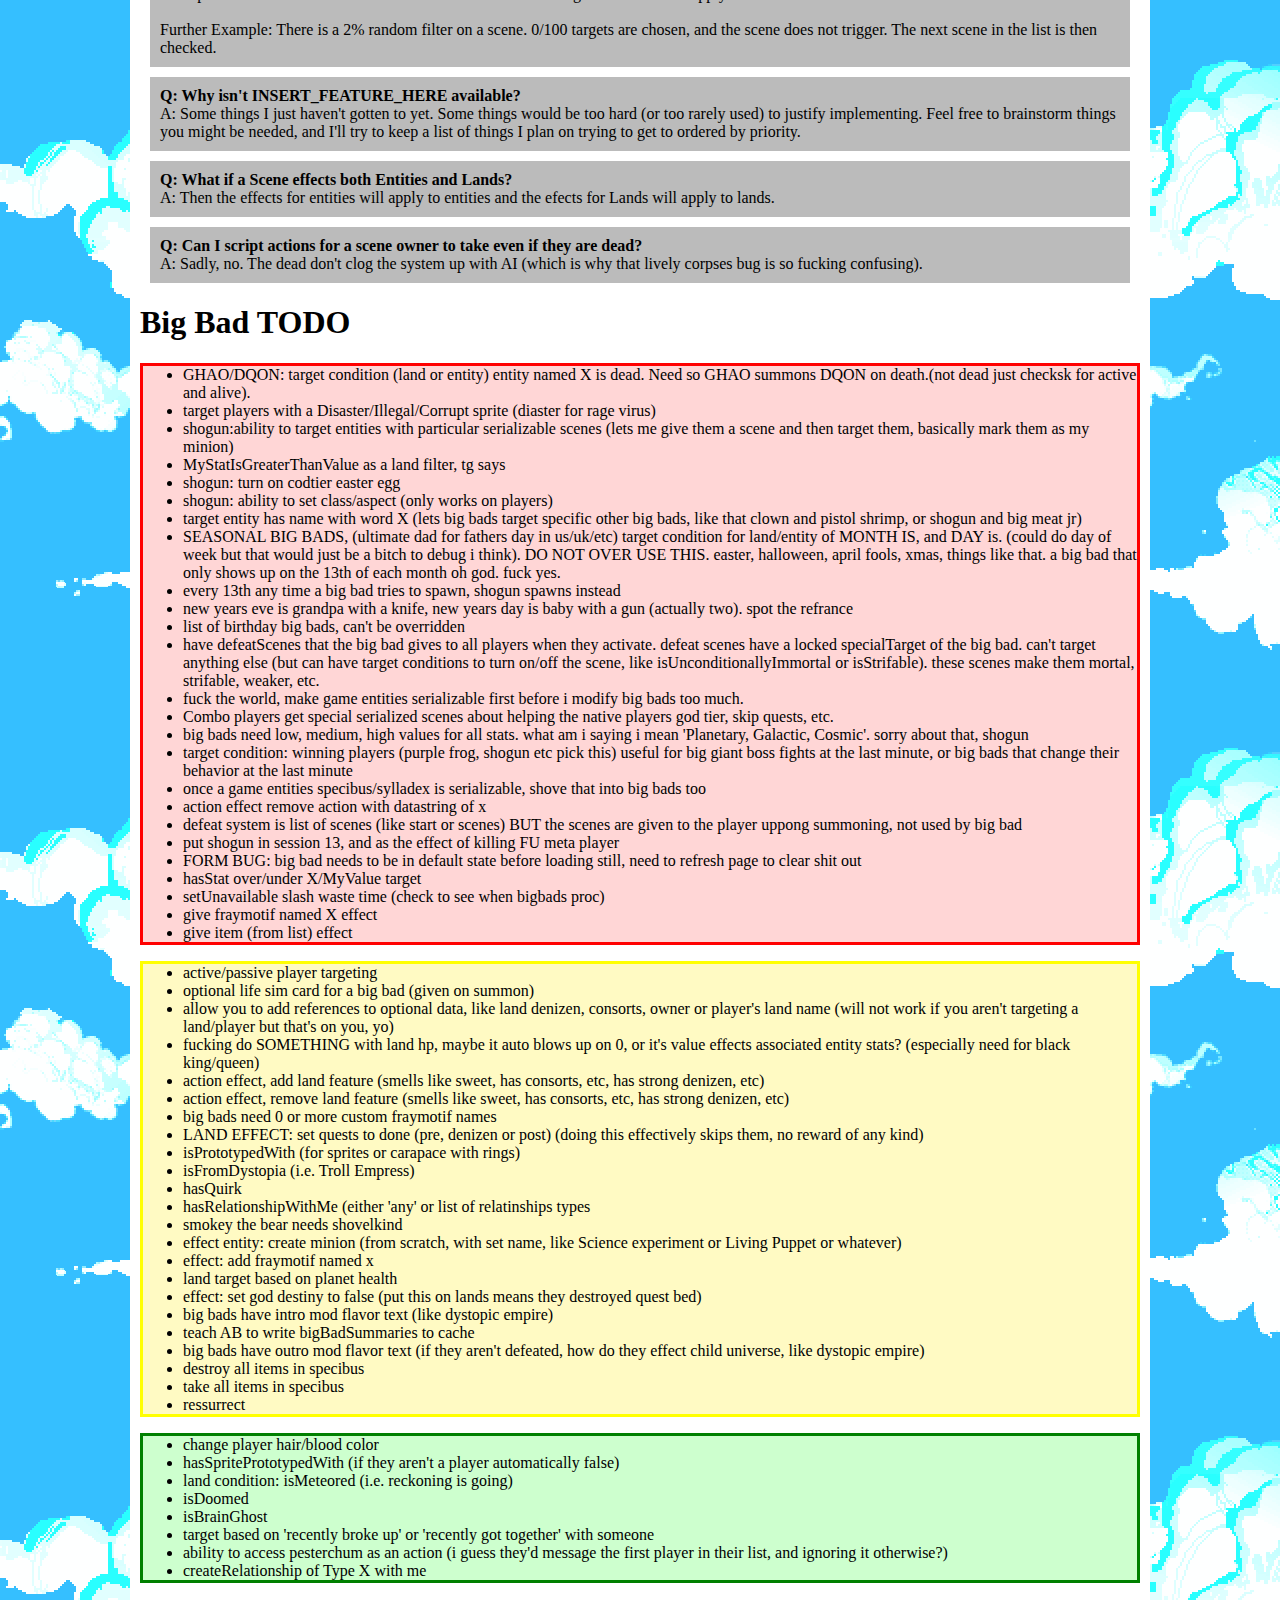
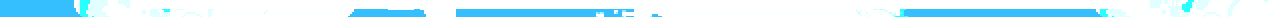
<file: web/AiEngineSceneCreation.html>
<!DOCTYPE html>
<html>
<head>
	<!-- Global site tag (gtag.js) - Google Analytics -->
	<script async src="https://www.googletagmanager.com/gtag/js?id=UA-118163395-1"></script>
	<script>
  window.dataLayer = window.dataLayer || [];
  function gtag(){dataLayer.push(arguments);}
  gtag('js', new Date());

  gtag('config', 'UA-118163395-1');
</script>
	<title>Ai Engine Scene Creation by jadedResearcher (for Wranglers)</title>
	<script type="application/javascript" src="scripts/Controllers/Misc/AIEngineSceneController.dart.js"></script>

	<link rel="stylesheet" href="css/oc.css">
	<script type="text/javascript" src="scripts/includes/lz-string.min.js"></script>
	<link rel="stylesheet" href="css/bigbadbuilder.css">

	<link rel="stylesheet" href="css/navbar.css">

	<meta charset="utf-8">
</head>
<body>


<div id = "navbar"></div>
<div id = "story">
	<a target = "_blank" href = "decrypt.html">view raw data</a>
	<a target = "_blank" href = "sessionCreator.html">shove into session</a>

	<span class = "void">Better than making scenes in the BBB.</span>
</div>

</body>
</html>
</file>
<file: web/css/navbar.css>
#navbar{
	width:1020px;
	margin-left: auto;
	margin-right: auto;
	z-index: 13;

}

.links{
	background-color: white;
	padding: 10px;
	width:1000px;
	z-index: 13;
	margin-left: auto;
	margin-right: auto;
	border: 3px solid black;
	text-align: center;
	vertical-align: middle;
}

.fanLinks{
	background-color: #9630bf;
	z-index: 13;
	padding-top: 5px;
	padding-bottom: 5px;
	color: #cc87e8;
	width:1000px;
	margin-left: auto;
	margin-right: auto;
	border: 1px solid black;
	text-align: center;
	vertical-align: middle;
}

.navbarLink{
	padding-left: 10px;
	padding-right:10px;
	z-index: 13;
}

.navBarMenu{
	display:none;
	z-index: 13;
}

.menu{
	background-color: #3da35a;
	width:1015px;
	height:30px;
	margin-left: auto;
	margin-right: auto;
	z-index: 13;
	border: 3px solid #386426;
	text-align: center;
	vertical-align: middle;
}

.menuButton{
	display:inline;
	margin-left: 5px;
	margin-right: 5px;
	padding-left: 5px;
	z-index: 13;
	padding-right: 5px;
	border: 3px solid #386426;
	background-color: #3da35a;
	font-family: "Times New Roman", Times, serif;
	font-size: 25px;
	color: #06ffc9;

}


ul.menuPureCSS {
    list-style-type: none;
    z-index: 13;
		width: 1000px;
    margin: 0, auto;
		text-align: center;
    padding: 0;
    overflow: hidden;
    background-color: #3da35a;
		border: 2px solid #386426;
		font-family: "Franklin Gothinc Demi", arial, sans;
		font-size: 18px;
}
.refactoringStatus{
    background-color: #544A3A;
    z-index: 13;
    vertical-align: bottom;
    width: 200px;
    display: inline-block;
    padding: 10px;
    height: 460px;
    font-family: "Courier New", Courier, monospace;
    margin: 0px;

    font-weight:bold;
    color: #8ED920;
    text-shadow: 0 0 5px black, 0 0 3px black, 0 0 2px black, -1px 0 0 black, 1px 0 0 black, 0 -1px 0 black, 0 1px 0 black;

    position:relative;
    bottom:4px;

    margin-right:5px;
    margin-left:60px;
}
.refactoringGif, .refactoringStatus {
    box-shadow: 0 0 5px #88CE21, 0 0 3px #88CE21, 0 0 3px #88CE21, 0 0 9px black, 0 0 7px black, 0 0 7px black;
}
.banner{
    width: 1000px;
    z-index: 13;
}

.banner img{
z-index: 13;
    margin: 0px;
    display: inline-block;
    margin: 0 auto;
}

.centeredMenu{
	width: 800px;
	z-index: 13;
	display: block;
	margin-left: auto;
	margin-right: auto;
	text-align: center;
}

li.menuButtonPureCSS {
z-index: 13;
    float: left;
		padding-left: 10px;
}

li.menuButtonPureCSS a, .dropbtn {
z-index: 13;
    display: block;
    color:  #06ffc9;;
    text-align: center;
    padding: 14px 16px;
    text-decoration: none;
}

li.menuButtonPureCSS a:hover, .dropdown:hover .dropbtn {
    background-color: #386426;
    z-index: 13;
}

li.dropdown {
    display: inline-block;
    z-index: 13;
}

.dropdown-content {
    display: none;
    z-index: 13;
    position: absolute;
    background-color: #3da35a;
    min-width: 160px;
    box-shadow: 0px 8px 16px 0px rgba(0,0,0,0.2);
    z-index: 1;
}

.dropdown-content a {
    color: black;
    z-index: 13;
    padding: 12px 16px;
    text-decoration: none;
    display: block;
    text-align: left;
}

.dropdown-content a:hover {background-color: #f1f1f1}

.dropdown:hover .dropdown-content {
z-index: 13;
    display: block;
}
</file>
<file: web/css/oc.css>
.loadedimg {
    display: none;
}

.FAQ{
    background-color: white;
    position:fixed;
    white-space: pre-wrap;
    width: 1000px;
    height: 50%;
    top: 15%;
    padding: 5px;
    margin-left: auto;
    margin-right: auto;
    font-family: "Courier New", Courier, monospace;
    z-index: 998;
    border 1px solid grey;
    box-shadow: 0 0 5px #88CE21, 0 0 3px #88CE21, 0 0 3px #88CE21, 0 0 9px black, 0 0 7px black, 0 0 7px black;
}

.aiScene{
    border: 1px solid black;
    padding: 5px;
    margin: 5px;
    background-color: #888888;
    border-radius: 15px;
}

.textSection{
    border: 1px solid black;
    padding: 15px;
}



.aiButton{
    margin: 5px;
    padding: 5px;
    border: 3px solid #000000;
    border-radius: 3px;
    background-color: #3b3b3b;
    color: #00ff00;
}

.aiElement{
    margin: 5px;
    display: inline-block;
    padding: 15px;
    border: 13px solid #3b3b3b;
    border-radius: 15px;
    background-color: #616161;
    color: #00ff00;
}

.strifeButton{
    padding: 10px;
    margin-left: auto;
    margin-right: auto;
}
.innerFAQ{
    overflow-y: scroll;
    width: 1000px;
    height: 100%;
}

.red_x{
    background-color: red;
    color: white;
    position: absolute;
    font-size: 30px;
    top: 0px;
    right: 0px;
    z-index: 999;
}

.sbahj{
    background-color: #00ff00;
    font-family: Comic Sans MS, cursive, sans-serif;
}

.tooltip {
    position: relative;
    display: inline-block;
    border-bottom: 1px dotted #ffffff;
}

.tooltip .tooltiptext {
    visibility: hidden;
    width: 500px;
    background-color: #ffffff;
    color: #000000;
    border: 1px solid #0B1030;
    text-align: left;
    border-radius: 6px;
    padding: 15px;

    /* Position the tooltip */
    position: absolute;
    z-index: 1;
}

.toolTipSection{
    display: inline-block;
    padding: 5px;
    width: 200px;
}

.tooltip:hover .tooltiptext {
    visibility: visible;
}

.ascii{
 font-size: 10px;
}
#story{
	width:1000px;
	background-color: white;
	margin-left: auto;
	margin-right: auto;
	padding: 10px;
}

.navbarLink{
	padding-left: 10px;
	padding-right:10px;
}

.jake{
    font-size: 72px;
    font-family: "Courier New", Courier, monospace;
}

.pesterlog{
    padding: 10px;
    margin: 10px;
    background-color: lightgrey;
    border 1px solid grey;
}

.standAloneSummary{
	display: inline-block;
}

.charSheet{
	display: inline-block;
	padding-bottom: 10px;
}

#header{
	font-size: 25px;
	font-weight: bold;
	padding: 5px;
}

.score{
	float:right;
}

.watermark{
	position: fixed;
	bottom: 0px;
	left:0px;
	z-index: -1;
}
.sickFiresCentered{
	margin-left: 230px;
	margin-right: auto;
}
.scene{
	width: 1000px;
	position: relative;
}

.whiteCenterThingy{
	width:1000px;
	background-color: white;
	margin-left: auto;
	margin-right: auto;
	padding: 10px;
}

#character_creator{
	width:1000px;
	background-color: white;
	margin-left: auto;
	margin-right: auto;
	padding: 10px;
}

#debug{
	width:1000px;
	background-color: white;
	margin-left: auto;
	margin-right: auto;
	padding: 10px;
}


.credits{
	padding: 10px;
	border: 3px solid black;
}

.pen15{
	position: absolute;
	left: 0px;
	top: 0px;
}



.void{
	display: none;
	background-color: #000066;
	color: #ffffff;
}

.rage{
}

.light{
}

.credits_text{
}

#afterlifeViewer{
	width:1000px;
	background-color: white;
	margin-left: auto;
	margin-right: auto;
	padding: 10px;
}





#spiel{
	width:1000px;
	background-color: white;
	margin-left: auto;
    margin-right: auto;
	padding: 10px;
}

body{
	background-image: url("../images/Skaia_Clouds.png");
}

#container {
    float:left;
    width:100%;
    background: white;
}
#player1 {
    float:left;
    width:50%;
}
#player2 {
    float:left;
    width:50%;
}
#player3 {

    width:50%;
}
#player3 {
    float:left;
    width:50%;
}

#classList{
  float:left;
}
.multiSessionSummary{
  width: 250px;
  border: 3px solid black;
  padding: 10px;
  display: inline-block;
}

.topAligned{
	vertical-align: top;
}

.bottomAligned{
	vertical-align: bottom;
}

.sessionSummary{
	width: 500px;
	display: inline-block;
}

#colorList{
  float:left;
}
#speciesList{
  float:left;
}

.custom-radio{
    width: 16px;
    height: 16px;
    display: inline-block;
    position: relative;
    z-index: 1;
    top: 3px;
    background: url("../images/mind_radio.png") no-repeat;
}
.custom-radio:hover{
    background: url("../images/mind_radio_hover.png") no-repeat;
}
.custom-radio.selected{
    background: url("../images/mind_radio_checked.png") no-repeat;
}
.custom-radio input[type="radio"]{
    margin: 1px;
    position: absolute;
    z-index: 2;
    cursor: pointer;
    outline: none;
    opacity: 0;
    /* CSS hacks for older browsers */
    _noFocusLine: expression(this.hideFocus=true);
    -ms-filter: "progid:DXImageTransform.Microsoft.Alpha(Opacity=0)";
    filter: alpha(opacity=0);
    -khtml-opacity: 0;
    -moz-opacity: 0;
}

#aspectList{
  float:left;
}
#horrorterror{
  font-family: horrorterror;
}

.tierTitle{
	font-size: 25px;
}
.vsName{
	font-size: 25px;
	padding-left: 25px;
	padding-right: 25px;
}

.eulogy{
  display: inline-block;
  padding: 10px;
  width:400px;
}

.eulogy_text{
}

@font-face {
    font-family: horrorterror;
    src: url(MISTERTWIGGY.TTF);
}

.createdCharacter{
  width: 1000px;
  padding: 1px;

}

.createdCharacterCanvas{
  width: 400px;
	height: 300px;
	display: inline-block;
}

.optionTab{
	width:100px;
	text-align: center;
	background-color: #bdb968;
	height: 20px;
	display: inline-block;
	padding: 2px;
	padding-top: 0px;
	vertical-align: middle;
	border: 3px solid #9630bf;
	border-right: none;
}

.deleteTab{
	width:25px;
	text-align: center;
	background-color: white;
	color: red;
	display: inline-block;
	height: 20px;
	padding: 2px;
	padding-top: 0px;
	vertical-align: middle;
	border: 2px solid #9630bf;
}

.optionTabSelected{
	width:100px;
	padding: 2px;
	display: inline-block;
	padding-top: 0px;
	height: 20px;
	text-align: center;
	vertical-align: middle;
	border: 3px solid #9630bf;
	border-bottom: none;
	border-right: none;
	background-color: #fcf9bd;
}

.helpText{
	padding: 10px;

}

.formSection{
	padding:5px;
}
.charOptions select{
   -webkit-appearance: none;
    -moz-appearance: none;
    appearance: none;
	border: 1px solid #9630bf;
	background-color: #cc87e8;
	color: #9630bf;
	border-radius: 4px;
}

.charOptions input[type="text"]{
	width: 100px;
}

.dataInputSmall{
	width: 300px;
	height: 200px;
	resize: none;
	background-color: white;
	color: black;
}

.dataInput{
	width: 550px;
	height: 200px;
	resize: none;
	background-color: #cc87e8;
	color: #9630bf;
}

.folderDealy{
	display: inline-block;
	vertical-align: top;
}

.charCreatorButton{
	background-color: #9630bf;
	color: #cc87e8;
	padding: 5px;
	margin-right: 5px;
	margin-top: 5px;
}

.optionBox{
	display: none;
}


.formElementLeft{
	width: 75px;
	padding-bottom: none;
	padding-top: 10px;
	padding-right: 10px;
	padding-left: 10px;
	display: inline-block;
}

.formElementRight{
	width: 75px;
	padding-top: 10px;
	padding-right: 10px;
	padding-bottom: none;
	padding-left: 100px;
	display: inline-block;
}

.optionTabs{
	width:575px;
	height: 26px;
	display: block;
}

.charOptions input, .charOptions option{
	border: 1px solid #9630bf;
	background-color: #cc87e8;
	color: #9630bf;
	width: 100px;
	border-radius: 4px;
}

#teams{
	width: 200px;
	display: inline-block;
	vertical-align: top;
}

#roundTitle{
	width: 400px;
	display: none;
	text-align: center;
}

#descriptions{
	display: inline-block;
	vertical-align: top;
	text-align: top;
}

.descriptionBox{
	display: inline-block;
	vertical-align: top;
	border: 1px solid lightgrey;
}

.loser{
	background-color: grey;
	text-decoration: line-through;
}
#tournament{
	width:790px;
	display: inline-block;
}


.tournamentResults{
	width: 950px;
	height: auto;
}

.tournamentCell{
	border: 2px solid black;
}

.mvp{
	width: 150px;
}



.twoTeams{
	border: 1px solid grey;
	padding-top: 5px;
	padding-bottom: 5px;
	margin-bottom: 5px;
	margin-top: 5px;
}

.teamDescription{
	width:180px;
	margin: 2px;
}

#team1{
	display: none;
	width: 250px;
	vertical-align: top;
	text-align: top;
}


#ab{
	display: none;
	width: 200px;
}


#team2{
	display: none;
	width: 250px;
	vertical-align: top;
	text-align: top;
}


#teams select{
	-webkit-appearance: none;
    -moz-appearance: none;
    appearance: none;
}

#tournamentButtonDiv{
	vertical-align: middle;
	display: none;
	position: absolute;
	top: 0%;
	padding: 50px;
}

#setup{
	position: relative;
}


.charOptions{
	position: relative;
	vertical-align: top;
	border: 3px solid #9630bf;
	border-top: none;
	width:570px;
	height: 300px;
	color: #9630bf;
	background-color: #fcf9bd;
	display: inline-block;
}

.charOptionsForms{
	vertical-align: top;
	padding: 10px;
	width:550px;
	height: 270px;
	display: inline-block;
}

.stats{
}

div.renderJobPlaceholder {
    background:url("../../images/spirograph_spin.svg") no-repeat center;
    background-color:#FFFFFF;
    background-size:contain;
    background-origin: content-box;
    padding:6%;
    box-sizing: border-box;
    box-shadow:0 0 30px #EEEEEE inset;
}

.voidbody {
    background-color:#f8c858;
    background-image:url("../images/pen15_bg1.png");
}
</file>
<file: web/css/colour_picker.css>
.colourPicker_window input {
    margin:initial;
    padding:initial;
    background-color:#FFFFFF;
    border:1px solid black;
    width:auto;
    /*height:auto;*/
    color:#000000;
    box-sizing:content-box;
}

/* PICKER STUFF ######################################################################################## */

.colourPicker_anchor {
    position:relative;
    display:inline-block;
}

.colourPicker_button {
    position:relative;
    display:inline-block;
    border: 1px solid black;
    box-sizing: border-box;
    border-radius:3px;

    cursor:pointer;
}

.colourPicker_button_inner {
    position:relative;
    border:2px solid black;
    border-radius:2px;
    box-sizing: border-box;
}

.colourPicker_hidden {
    width:0px;
    height:0px;
    display:none;
}

.colourPicker_button:active > .colourPicker_button_inner_1 {
    display:none;
}
.colourPicker_button_inner_2 {
    display:none;
}
.colourPicker_button:active > .colourPicker_button_inner_2 {
    display:block;
}

.colourPicker_swatch {
    position:absolute;
    top:5px;
    left:5px;
    border:1px solid black;
    background-color:#FFFFFF;
}

.colourPicker_button:active > .colourPicker_swatch {
    top:6px;
    left:6px;
}

.colourPicker_overlay {
    z-index:1000;
    display:none;
    position:fixed;
    top:0px;
    left:0px;

    -webkit-touch-callout: none; /* iOS Safari */
    -webkit-user-select: none; /* Safari */
    -khtml-user-select: none; /* Konqueror HTML */
    -moz-user-select: none; /* Firefox */
    -ms-user-select: none; /* Internet Explorer/Edge */
    user-select: none; /* Non-prefixed version, currently supported by Chrome and Opera */
}

.colourPicker_overlay_2 {
    position:absolute;
    background-color:rgba(0,0,0,0.1);
    top:0px;
    left:0px;
    width:100%;
    height:100%;
}

.colourPicker_window {
    position:relative;
    box-sizing: border-box;
    width:660px;
    height:315px;
    background-color:#DDDDDD;
    outline:1px solid #AAAAAA;
    box-shadow: 2px 3px 0 rgba(0,0,0,0.2);
    padding:5px;
}

.colourPicker_canvas {
    border:1px solid black;
    margin:4px;
    top:0px;
    left:0px;
    cursor:crosshair;
}

.colourPicker_number, .colourPicker_hex {
    display:inline-block;
    margin-top:4px !important;
    height:16px !important;
    padding-left:10px !important;
}

.colourPicker_number {
    width:40px !important;
    text-align:right;
}

.colourPicker_hex {
    width:62px !important;
    padding-left:3px !important;
}

.colourPicker_innerButton {
    width:85px;
    height:25px;
}

.colourPicker_lab {
    width:60px !important;
    padding-left:0px !important;
}

.colourPicker_text {
    font-family: "Arial", sans-serif;
    font-size:10px;
    margin: 2px 2px 2px 4px;
}

.colourPicker_previewbox {
    position:relative;
    width:256px;
    height:30px;
    border:1px solid black;
}

.colourPicker_previewbox div {
    display:inline-block;
    width:50%;
    height:100%;
    background-color:#FF0000;
}

/* FANCY SLIDER STUFF ######################################################################################## */

.fancySlider_bar {
    position:relative;
    border:1px solid black;
    margin:4px;
    cursor:default;

    -webkit-touch-callout: none; /* iOS Safari */
    -webkit-user-select: none; /* Safari */
    -khtml-user-select: none; /* Konqueror HTML */
    -moz-user-select: none; /* Firefox */
    -ms-user-select: none; /* Internet Explorer/Edge */
    user-select: none; /* Non-prefixed version, currently supported by Chrome and Opera */
}

.fancySlider_background {
    position:relative;
}

.fancySlider_slider_horizontal {
    z-index:10;
    position:absolute;
    width:0;
    height:100%;
    left:0;
    top:0;
}

.fancySlider_slider_horizontal:before {
    content: " ";
    position:absolute;
    top:-5px;
    left:-5px;
    border-width:5px 5px 5px 5px;
    border-style:solid;
    border-color:#000 transparent #000 transparent;
    width:1px;
    height:100%;
    z-index:10;
}

.fancySlider_slider_vertical {
    z-index:10;
    position:absolute;
    width:100%;
    height:0;
    left:0;
    top:0;
}

.fancySlider_slider_vertical:before {
    content: " ";
    position:absolute;
    top:-5px;
    left:-5px;
    border-width:5px 5px 5px 5px;
    border-style:solid;
    border-color:transparent #000 transparent #000;
    width:100%;
    height:1px;
    z-index:10;
}

/* OVERRIDES ######################################################################################## */

.colourPicker_window * {
    position:absolute;
    color: #000000
}
</file>
<file: web/css/stat_review.css>
canvas {
    border:1px solid black;
}

div.statset {
    border:1px solid black;
    margin:3px;
    padding:5px;
    display:inline-block;
    position:relative;
}

h1 {
    font-size:28px;
    margin:3px;
}

div.stats_list {

}

div.lines_list {

}

div.selection_block {
    padding:2px;
    margin:2px;
    border:1px solid black;
}
</file>
<file: web/css/stat_summary.css>
body {
    position:relative;
    background-color:#EEEEEE;
}

div.box {
    display:inline-block;
    background-color:#FFFFFF;
    padding:10px;
    margin:5px;
    flex-grow: 1;
    min-width:200px;
    max-width:300px;
    box-shadow:1px 1px 2px rgba(0,0,0,0.3);
}

div.title {
    vertical-align:middle;
    padding:5px 15px 0 5px;
    margin:0;
    height:54px;
    overflow:hidden;
    position:relative;
}

div.aspectIcon {
    width:48px;
    height:48px;
    overflow:hidden;
    position:relative;
    display:inline-block;
}

div.aspectIcon img {
    position:absolute;
    top:-190px;
    left:-190px;
}

div.classIcon {
    width:100%;
    height:100%;
    overflow:hidden;
    position:absolute;
    display:inline-block;
    top:0;
    left:0;
}

div.classIcon img {
    position:absolute;
    top:-85px;
    left:-80px;
    width:200px;
}

h1,h2,h3,h4 {
    margin:4px 0 2px 0;
}

h1.title {
    position:relative;
    display:inline-block;
    top:-14px;
}

h1.outer {
    margin-bottom:12px;
    margin-left:6px;
}

p {
    margin:2px 0 2px 0;
}

table {
    width:100%;
}

td {
    padding:0px 8px 0px 0px;
    white-space:nowrap;
}

td.number {
    text-align:right;
}

div.content {
    display:flex;
    flex-wrap:wrap;
    justify-content: flex-start;
    border-bottom:2px solid #CCCCCC;
    margin-bottom: 10px;
    padding-bottom:20px;
}

div.section {
    margin-bottom:10px;
    background-color:rgba(0,0,0,0.02);
    border-top:1px solid rgba(0,0,0,0.1);
    border-bottom:1px solid rgba(0,0,0,0.1);
}

.toggleBox {
    margin: 4px 0 10px 0;
}

.toggleClickable {
    display:inline-block;
    width:100%;
    cursor:pointer;
    margin-top:6px;
}

.toggleTitle {
    font-weight:bold;
    margin-right:6px;
}

.toggleButton {
    font-family: "courier new", monospace;
    float:right;
}

.listItem {
    border-bottom:1px solid rgba(0,0,0,0.1);
    padding:7px 5px 7px 5px;
}

.canon {
    color:#008800;
}

.fanon {
    color:#880000;
}
</file>
<file: web/css/xml_editor.css>
body {
    padding:0;
    margin:0;
    font-family:"Arial", sans-serif;
}

#menu {
    background-color:#fcf9bd;
    padding:3px;
    border-bottom:1px solid #bdb968;
    display:block;
}

div.xmlobject {
    margin:2px;
    border:1px solid rgba(0,0,0,0.1);
    background-color:rgba(0,0,0,0.02);
    padding:5px;
    white-space:initial;
}

h1 {
    display:block;
    width:100%;
    margin:0 0 5px 0;
    font-size:15px;
    border-bottom:1px solid rgba(0,0,0,0.2);
}

.hidden {
    display:none;
}

.elementwrapper {
    display:flexbox;
    white-space:nowrap;
}

.delete {
    cursor:pointer;
    display:inline-block;
    margin:3px;
}

.delete:hover {
    color:#CC0000;
}
</file>
<file: web/packages/test/src/runner/browser/static/host.css>
/* Copyright (c) 2015, the Dart project authors.  Please see the AUTHORS file
 * for details. All rights reserved. Use of this source code is governed by a
 * BSD-style license that can be found in the LICENSE file. */

iframe {
  /* We would use display: none here, but then Firefox fails to properly compute
   * styles. See #274 */
  visibility: hidden;
  width: 1024px;
  height: 768px;
}

#play {
  display: none;
  cursor: pointer;
}

#dark {
  display: none;
}

.paused #play {
  display: block;
  z-index: 1;
}

.paused #dark {
  display: block;
  position: absolute;
  width: 100%;
  height: 100%;
  top: 0;
  right: 0;
  background-color: rgba(0, 0, 0, 0.5);
}

.paused #right-flank, .paused #right-ear, .paused #right-paw,
.paused #left-flank,  .paused #left-ear,  .paused #left-paw {
  -webkit-animation-play-state: paused;
          animation-play-state: paused;
}

.debug body {
  margin: 0;
  padding: 0;
}

.debug iframe {
  visibility: visible;
  border: none;
  position: absolute;
  top: 0;
  left: 0;
  width: 100%;
  height: 100%;
}

/* Compiled output from
 * http://codepen.io/mknadler/pen/11b75cb014a3c382f54abf527655af21. */

svg {
  position: absolute;
  margin: auto;
  left: 0;
  right: 0;
  bottom: 0;
  top: 0;
}

#right-flank {
  fill: #0074C1;
  stroke-color: #0074C1;
  -webkit-animation: right-flank 8s ease infinite alternate;
          animation: right-flank 8s ease infinite alternate;
}

#right-ear {
  fill: #00B5AB;
  stroke-color: #00B5AB;
  -webkit-animation: right-ear 8s ease-in infinite alternate;
          animation: right-ear 8s ease-in infinite alternate;
}

#right-paw {
  fill: #00A6E4;
  stroke-color: #00A6E4;
  -webkit-animation: right-paw 8s ease-out infinite alternate;
          animation: right-paw 8s ease-out infinite alternate;
}

#left-flank {
  fill: #00B5AB;
  stroke-color: #00B5AB;
  -webkit-animation: left-flank 8s ease-in-out infinite alternate;
          animation: left-flank 8s ease-in-out infinite alternate;
}

#left-ear {
  fill: #0074C1;
  stroke-color: #0074C1;
  -webkit-animation: left-ear 8s linear infinite alternate;
          animation: left-ear 8s linear infinite alternate;
}

#left-paw {
  fill: #41C1BC;
  stroke-color: #41C1BC;
  -webkit-animation: left-paw 8s ease infinite alternate;
          animation: left-paw 8s ease infinite alternate;
}

@-webkit-keyframes left-ear {
  20% {
    -webkit-transform: translate(250px, 150px) rotateY(180deg) scale(0.6);
            transform: translate(250px, 150px) rotateY(180deg) scale(0.6);
    fill: #00A6E4;
  }
  50% {
    -webkit-transform: translate(100px, 75px) rotateY(80deg) scale(1.1);
            transform: translate(100px, 75px) rotateY(80deg) scale(1.1);
    fill: #41C1BC;
  }
  80% {
    -webkit-transform: translate(0px, 0px) scale(1);
            transform: translate(0px, 0px) scale(1);
    fill: #0074C1;
  }
}

@keyframes left-ear {
  20% {
    -webkit-transform: translate(250px, 150px) rotateY(180deg) scale(0.6);
            transform: translate(250px, 150px) rotateY(180deg) scale(0.6);
    fill: #00A6E4;
  }
  50% {
    -webkit-transform: translate(100px, 75px) rotateY(80deg) scale(1.1);
            transform: translate(100px, 75px) rotateY(80deg) scale(1.1);
    fill: #41C1BC;
  }
  80% {
    -webkit-transform: translate(0px, 0px) scale(1);
            transform: translate(0px, 0px) scale(1);
    fill: #0074C1;
  }
}
@-webkit-keyframes right-ear {
  20% {
    -webkit-transform: translate(200px, 250px) rotateX(180deg) scale(0.6);
            transform: translate(200px, 250px) rotateX(180deg) scale(0.6);
    fill: #41C1BC;
  }
  50% {
    -webkit-transform: translate(75px, 100px) rotateX(80deg) scale(1.1);
            transform: translate(75px, 100px) rotateX(80deg) scale(1.1);
    fill: #00A6E4;
  }
  80% {
    -webkit-transform: translate(0px, 0px) scale(1);
            transform: translate(0px, 0px) scale(1);
    fill: #00B5AB;
  }
}
@keyframes right-ear {
  20% {
    -webkit-transform: translate(200px, 250px) rotateX(180deg) scale(0.6);
            transform: translate(200px, 250px) rotateX(180deg) scale(0.6);
    fill: #41C1BC;
  }
  50% {
    -webkit-transform: translate(75px, 100px) rotateX(80deg) scale(1.1);
            transform: translate(75px, 100px) rotateX(80deg) scale(1.1);
    fill: #00A6E4;
  }
  80% {
    -webkit-transform: translate(0px, 0px) scale(1);
            transform: translate(0px, 0px) scale(1);
    fill: #00B5AB;
  }
}
@-webkit-keyframes left-paw {
  20% {
    -webkit-transform: translate(200px, 200px) rotate3d(-1, 0, 0.5, 60deg) scale(0.6);
            transform: translate(200px, 200px) rotate3d(-1, 0, 0.5, 60deg) scale(0.6);
    fill: #00B5AB;
  }
  50% {
    -webkit-transform: translate(150px, 250px) rotate3d(-1, 0, 0.5, 90deg) scale(0.6);
            transform: translate(150px, 250px) rotate3d(-1, 0, 0.5, 90deg) scale(0.6);
    fill: #00B5AB;
  }
  80% {
    -webkit-transform: translate(0px, 0px) scale(1);
            transform: translate(0px, 0px) scale(1);
    fill: #41C1BC;
  }
}
@keyframes left-paw {
  20% {
    -webkit-transform: translate(200px, 200px) rotate3d(-1, 0, 0.5, 60deg) scale(0.6);
            transform: translate(200px, 200px) rotate3d(-1, 0, 0.5, 60deg) scale(0.6);
    fill: #00B5AB;
  }
  50% {
    -webkit-transform: translate(150px, 250px) rotate3d(-1, 0, 0.5, 90deg) scale(0.6);
            transform: translate(150px, 250px) rotate3d(-1, 0, 0.5, 90deg) scale(0.6);
    fill: #00B5AB;
  }
  80% {
    -webkit-transform: translate(0px, 0px) scale(1);
            transform: translate(0px, 0px) scale(1);
    fill: #41C1BC;
  }
}
@-webkit-keyframes right-paw {
  20% {
    -webkit-transform: translate(200px, 200px) rotate3d(-1, 0, 0.5, -60deg) scale(0.6);
            transform: translate(200px, 200px) rotate3d(-1, 0, 0.5, -60deg) scale(0.6);
    fill: #41C1BC;
  }
  50% {
    -webkit-transform: translate(100px, 250px) rotate3d(-1, 0, 0.5, -90deg) scale(0.6);
            transform: translate(100px, 250px) rotate3d(-1, 0, 0.5, -90deg) scale(0.6);
    fill: #41C1BC;
  }
  80% {
    -webkit-transform: translate(0px, 0px) scale(1);
            transform: translate(0px, 0px) scale(1);
    fill: #00A6E4;
  }
}
@keyframes right-paw {
  20% {
    -webkit-transform: translate(200px, 200px) rotate3d(-1, 0, 0.5, -60deg) scale(0.6);
            transform: translate(200px, 200px) rotate3d(-1, 0, 0.5, -60deg) scale(0.6);
    fill: #41C1BC;
  }
  50% {
    -webkit-transform: translate(100px, 250px) rotate3d(-1, 0, 0.5, -90deg) scale(0.6);
            transform: translate(100px, 250px) rotate3d(-1, 0, 0.5, -90deg) scale(0.6);
    fill: #41C1BC;
  }
  80% {
    -webkit-transform: translate(0px, 0px) scale(1);
            transform: translate(0px, 0px) scale(1);
    fill: #00A6E4;
  }
}
@-webkit-keyframes left-flank {
  20% {
    -webkit-transform: translate(0px, 100px) scale(0.6);
            transform: translate(0px, 100px) scale(0.6);
    fill: #00A6E4;
  }
  50% {
    -webkit-transform: translate(0px, 100px) scale(0.4);
            transform: translate(0px, 100px) scale(0.4);
    fill: #00A6E4;
  }
  80% {
    -webkit-transform: translate(0px, 0px) scale(1);
            transform: translate(0px, 0px) scale(1);
    fill: #00B5AB;
  }
}
@keyframes left-flank {
  20% {
    -webkit-transform: translate(0px, 100px) scale(0.6);
            transform: translate(0px, 100px) scale(0.6);
    fill: #00A6E4;
  }
  50% {
    -webkit-transform: translate(0px, 100px) scale(0.4);
            transform: translate(0px, 100px) scale(0.4);
    fill: #00A6E4;
  }
  80% {
    -webkit-transform: translate(0px, 0px) scale(1);
            transform: translate(0px, 0px) scale(1);
    fill: #00B5AB;
  }
}
@-webkit-keyframes right-flank {
  20% {
    -webkit-transform: translate(100px, -25px) scale(0.6);
            transform: translate(100px, -25px) scale(0.6);
    fill: #41C1BC;
  }
  50% {
    -webkit-transform: translate(110px, 0px) scale(0.4);
            transform: translate(110px, 0px) scale(0.4);
    fill: #00A6E4;
  }
  80% {
    -webkit-transform: translate(0px, 0px) scale(1);
            transform: translate(0px, 0px) scale(1);
    fill: #0074C1;
  }
}
@keyframes right-flank {
  20% {
    -webkit-transform: translate(100px, -25px) scale(0.6);
            transform: translate(100px, -25px) scale(0.6);
    fill: #41C1BC;
  }
  50% {
    -webkit-transform: translate(110px, 0px) scale(0.4);
            transform: translate(110px, 0px) scale(0.4);
    fill: #00A6E4;
  }
  80% {
    -webkit-transform: translate(0px, 0px) scale(1);
            transform: translate(0px, 0px) scale(1);
    fill: #0074C1;
  }
}
</file>
<file: web/css/bigbadbuilder.css>
label{
    padding-right: 10px;
}

.contestEntry{
    margin: 5px;
    padding: 15px;
    border: 13px solid #3b3b3b;
    border-radius: 15px;
    background-color: #616161;
    color: #00ff00;
}

.entrant{
    border: 13px solid #3b3b3b;
    background-color: #616161;
    color: #00ff00;
}

.winner{
    border: 13px solid #3b3b3b;
    background-color: #00aa00;
    color: #000000;
}

.finalist{

    border: 13px solid #00ff00;
    background-color: #616161;
    color: #00ff00;
}

.conditionOrEffect{
    border: 1px solid black;
    margin: 10px;
    padding: 10px;
}

.jrNotes{
    border: 5px solid #164524;
    border-radius: 15px;
    background: #387742;
    color: #06FFC9;
    margin: 5px;
    padding: 15px;
}

.bio{
    padding: 10px;
}
.bioPic{
    padding: 10px;
    background: white;
    border: 1px solid black;
    margin-right: 10px;
}

.stopSceneSection{
    background-color: #00ff00;

}

.SceneDiv{
    margin: 5px;
    padding: 15px;
    border: 13px solid #3b3b3b;
    border-radius: 15px;
    background-color: #616161;
    color: #00ff00;

}

button{
    margin: 5px;
    padding: 15px;
    border: 3px solid #000000;
    border-radius: 3px;
    background-color: #3b3b3b;
    color: #00ff00;
}

input{
    margin: 5px;
    padding: 15px;
    border: 3px solid #3b3b3b;
    border-radius: 1px;
    background-color: #919191;
    color: #00ff00;
}

.actionSection{
    background-color: red;
}

.startSection{
    background-color: yellow;
}

.effectSection{
     padding: 5px;
     margin: 5px;
     border: 1px solid black;
     background-color: #333333;

 }

 .filterSection{
     padding: 15px;
     margin: 5px;
     border: 1px solid black;
     background-color: #aaaaaa;
 }

select{
    margin: 15px;
    padding: 15px;
    border: 3px solid #3b3b3b;
    border-radius: 1px;
    background-color: #919191;
    color: #00ff00;
    font-size: 18px;
}

option{
    background-color: #919191;
    color: #00ff00;
}

textArea{
    margin: 5px;
    padding: 15px;
    border: 3px solid #3b3b3b;
    border-radius: 1px;
    background-color: #919191;
    color: #00ff00;
}

.nameHeader{
    font-size: 33px;
    border-bottom: 1px solid #00ff00;
    margin-bottom: 10px;

}

button{
    padding: 10px;
}
</file>
